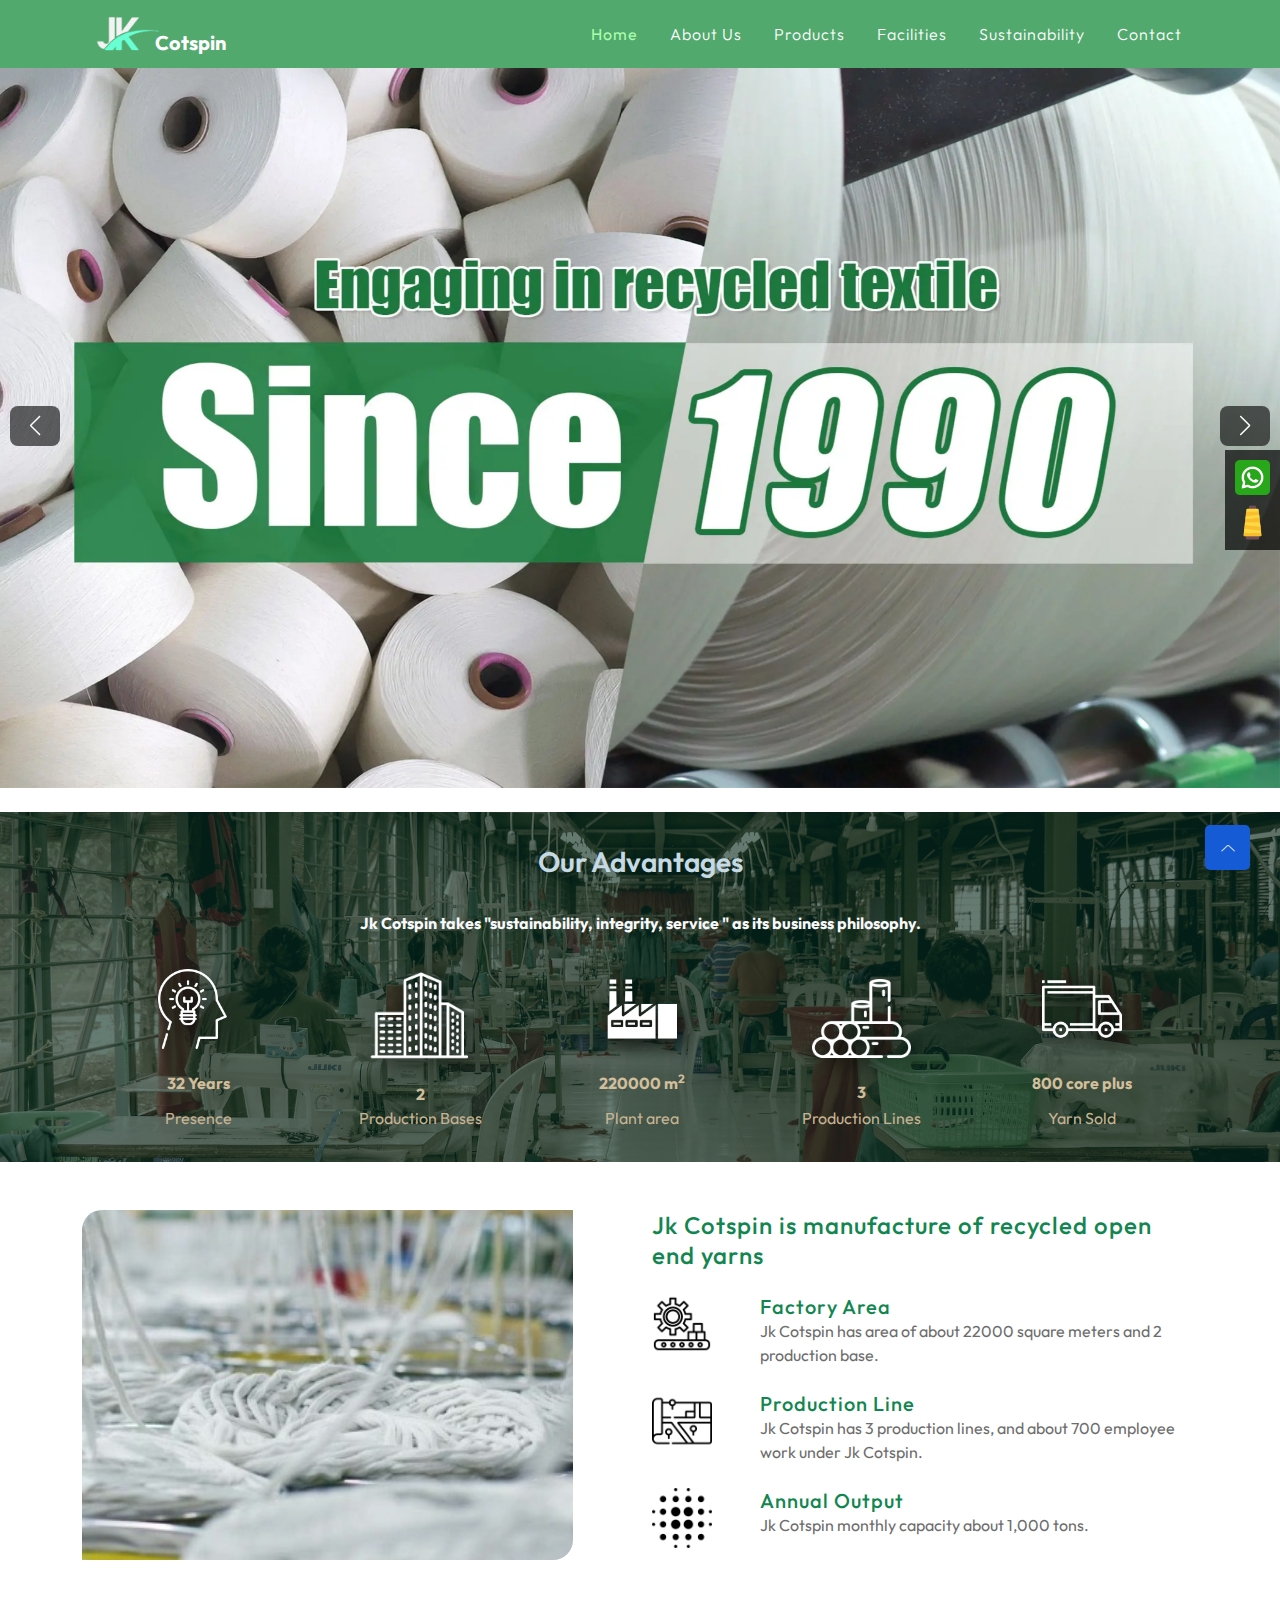
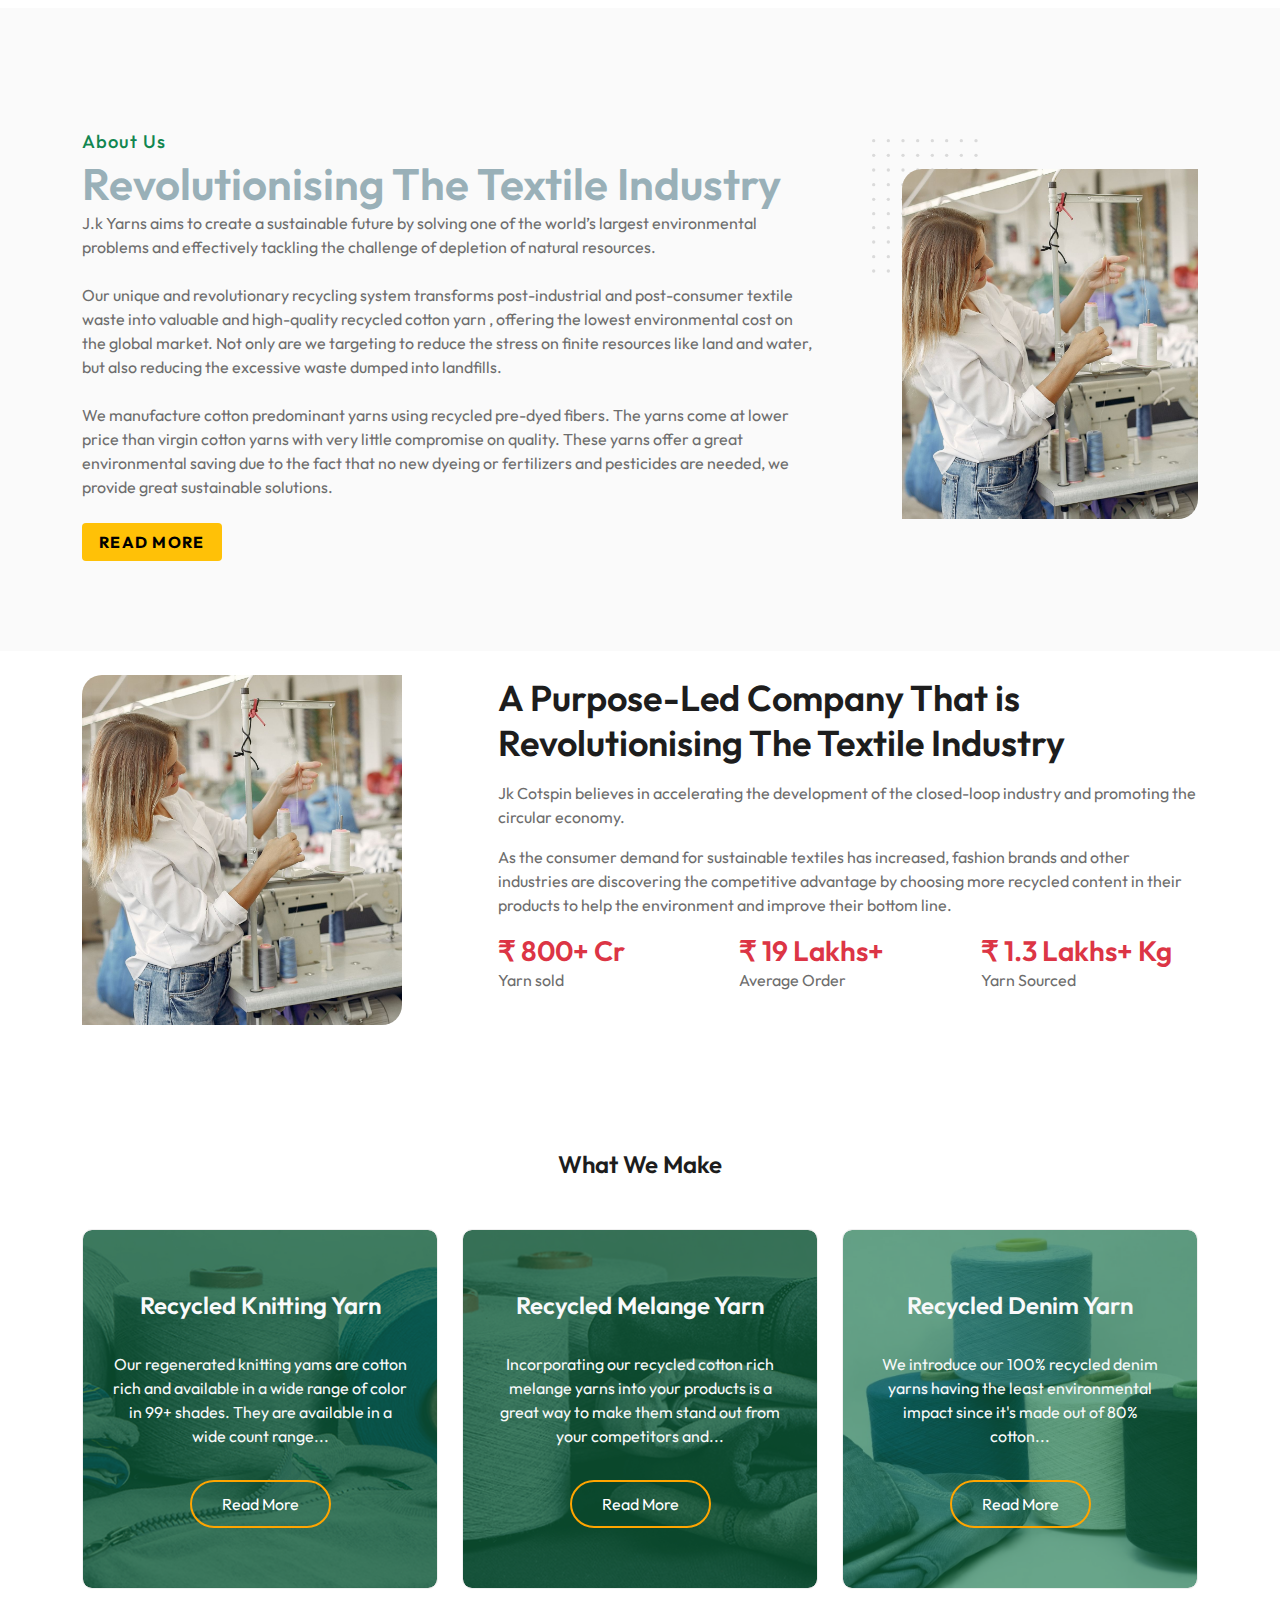
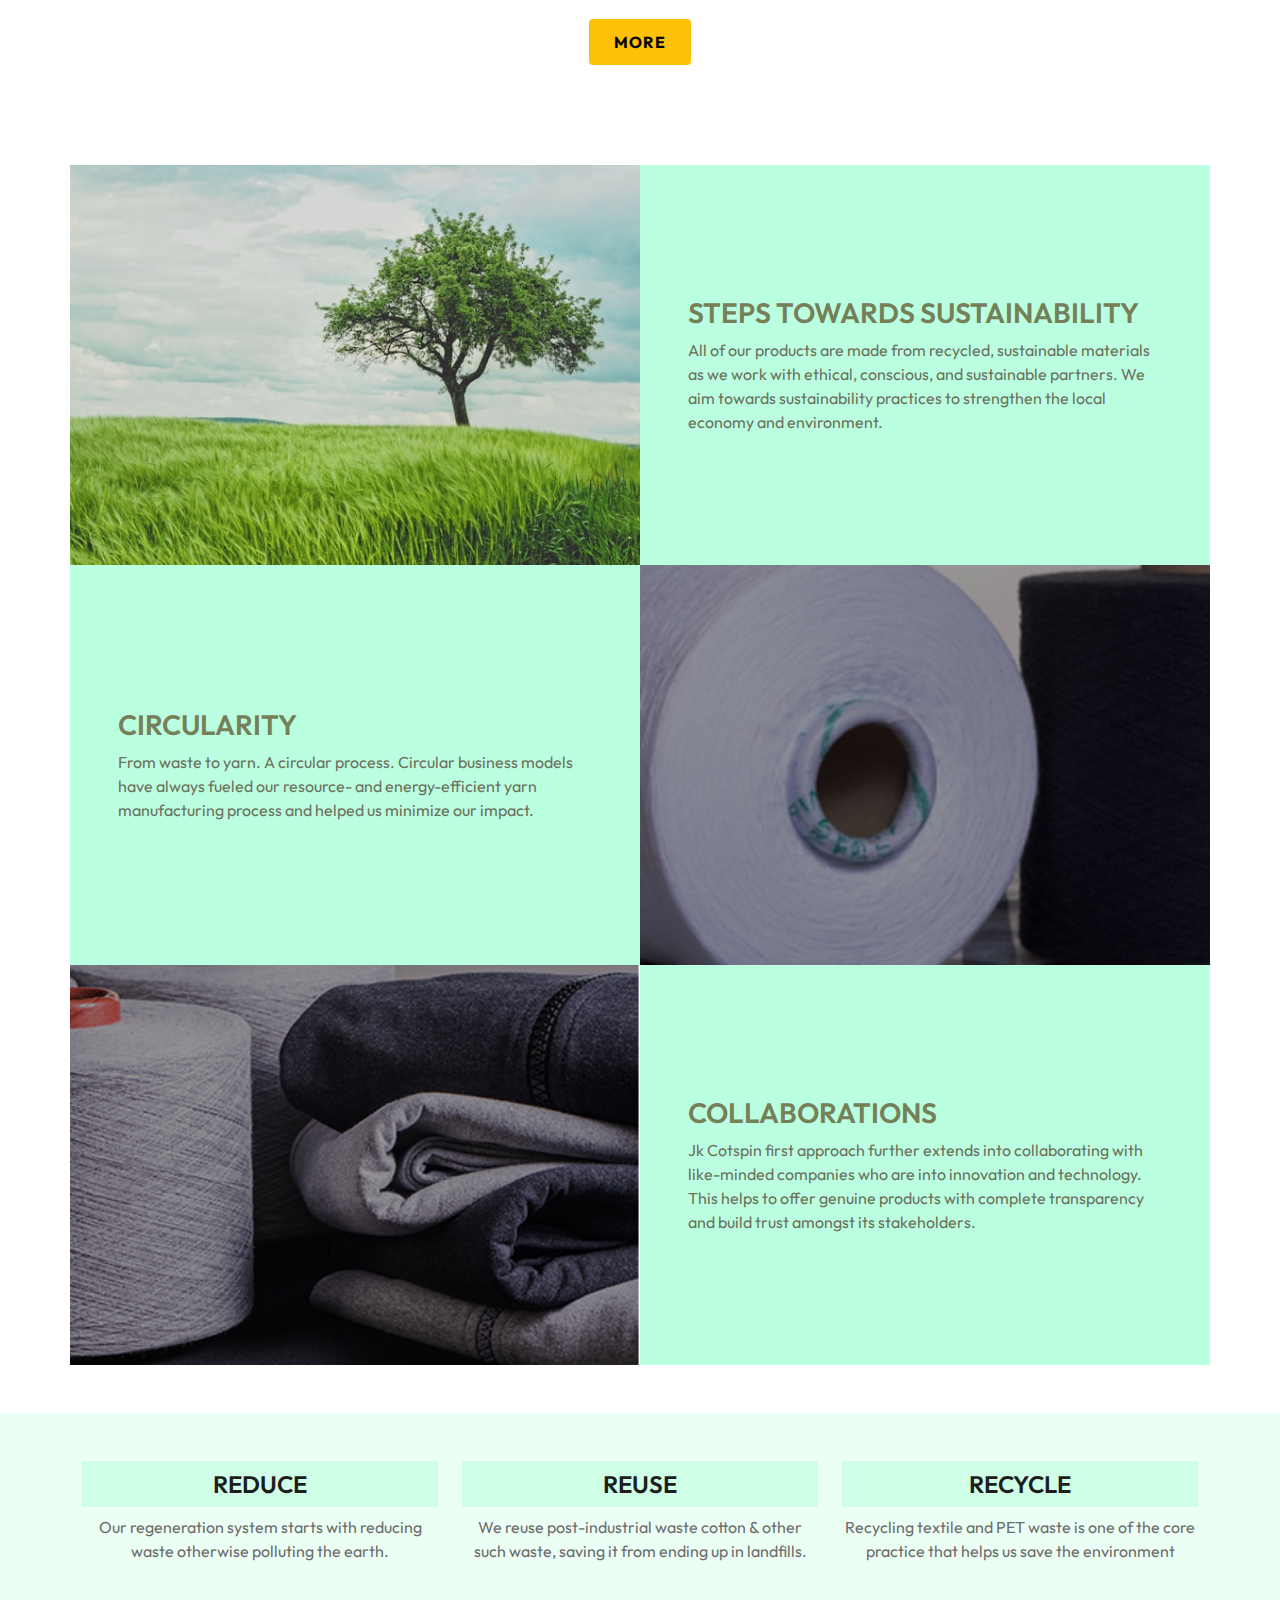
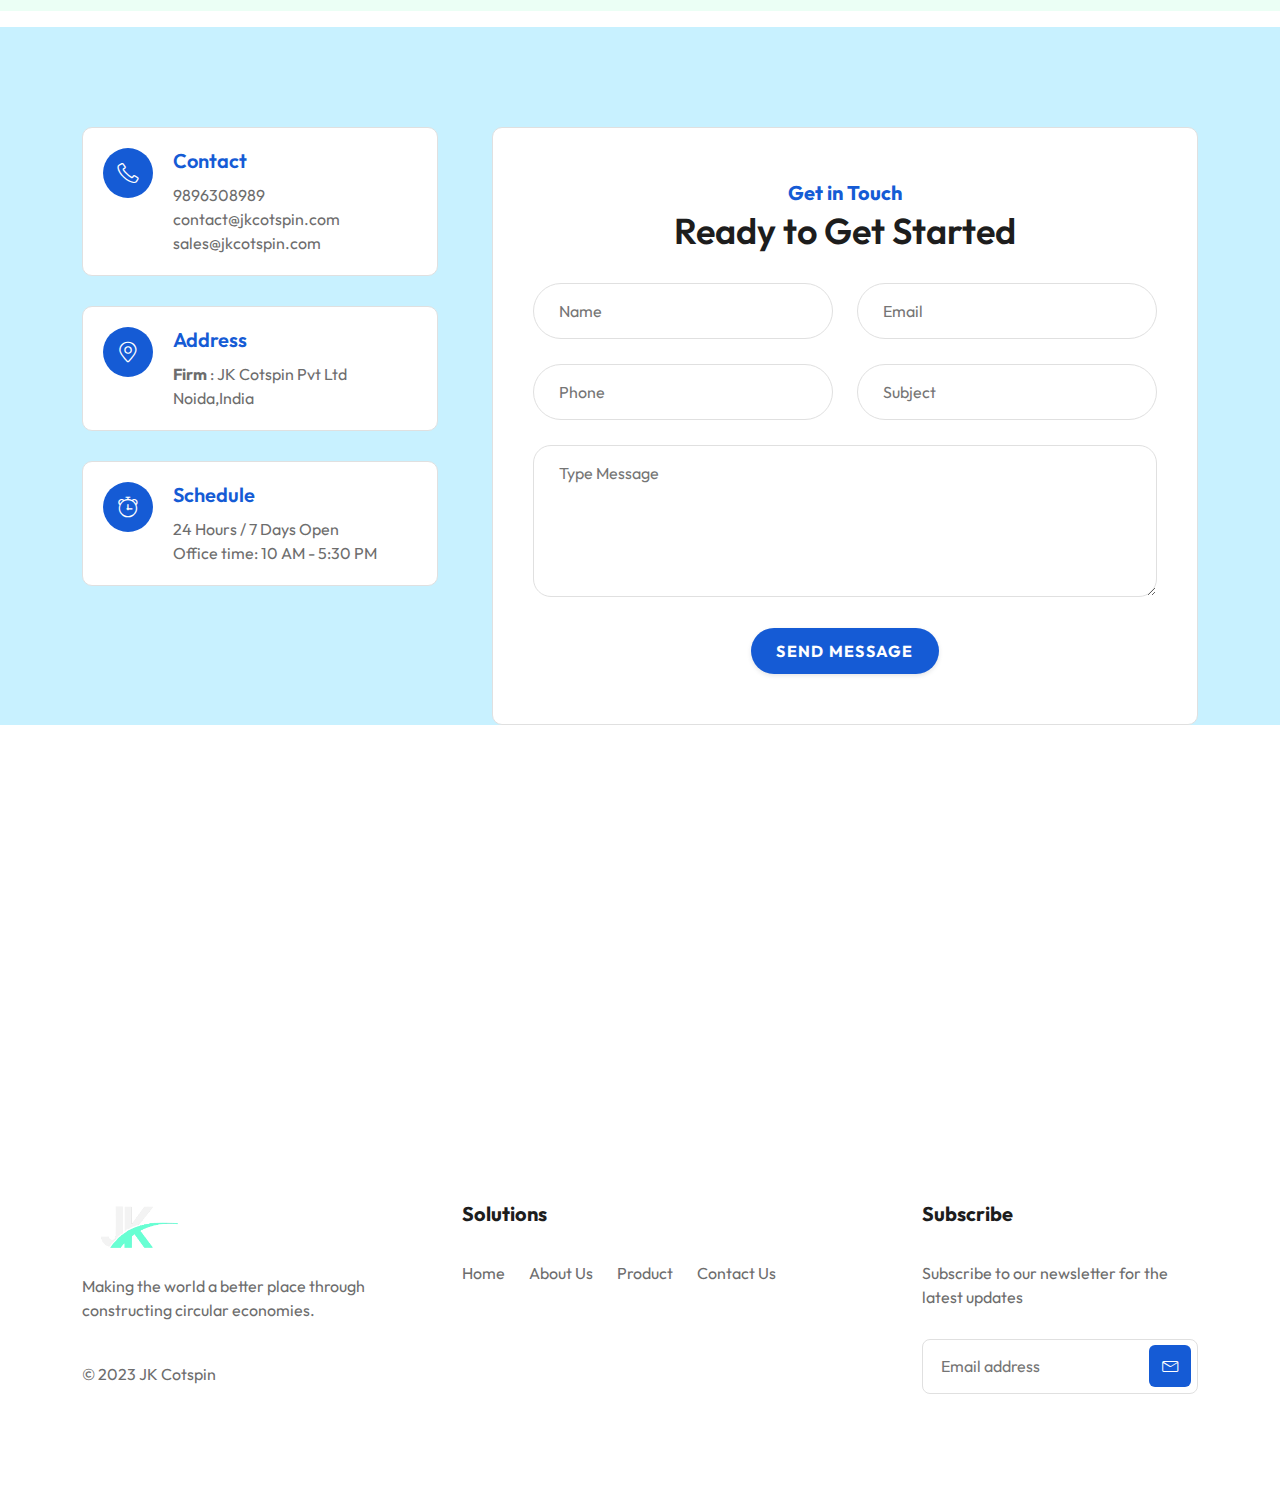
<file: index.html>
<!DOCTYPE html>
<html lang="en">

<head>
  <!--====== Required meta tags ======-->
  <meta charset="utf-8" />
  <meta http-equiv="x-ua-compatible" content="ie=edge" />
  <meta name="description" content="" />
  <meta name="viewport" content="width=device-width, initial-scale=1, shrink-to-fit=no" />

  <!--====== Title ======-->
  <title>Jk Cotspin</title>

  <!--====== Favicon Icon ======-->
  <link rel="shortcut icon" href="./assets/images/logo.png" type="image/svg" />

  <!--====== Bootstrap css ======-->
  <link rel="stylesheet" href="assets/css/bootstrap.min.css" />

  <!--====== Line Icons css ======-->
  <link rel="stylesheet" href="assets/css/lineicons.css" />

  <!--====== Tiny Slider css ======-->
  <link rel="stylesheet" href="assets/css/tiny-slider.css" />

  <!--====== gLightBox css ======-->
  <link rel="stylesheet" href="assets/css/glightbox.min.css" />

  <link rel="stylesheet" href="./assets/css/style.css" />
  <link rel="stylesheet" href="https://cdn.jsdelivr.net/npm/swiper@9/swiper-bundle.min.css" />
  <link rel="stylesheet" href="https://cdnjs.cloudflare.com/ajax/libs/font-awesome/6.4.2/css/all.min.css" integrity="sha512-z3gLpd7yknf1YoNbCzqRKc4qyor8gaKU1qmn+CShxbuBusANI9QpRohGBreCFkKxLhei6S9CQXFEbbKuqLg0DA==" crossorigin="anonymous" referrerpolicy="no-referrer" />
</head>

<body>


  <div id="fixed_link">
    <div class="wp">
      <a href="https://wa.link/6rpphi" title="Connect with us">
        <img class="hover-1" src="./assets/images/whatsapp.png" width="35px" alt="">
      </a>
    </div>
    <div class="shade">
      <a href="#" id="shade_btn" title="Get Shade Sample">
        <img class="hover-1" src="./assets/images/thread.png" width="35px" alt="">
      </a>
    </div>
  </div>

  <!-- popup -->
  <div id="popup" class="">
    <div class="container">
      <div class="row my-3">
        <div class="col-md-3">
          <div class="d-flex flex-column align-items-center">
            <img src="./assets/images/shade.png" width="100%" alt="">
            <a class="sample-btn" href="./assets/shades/shade_card.pdf">Shade Sample</a>
          </div>
        </div>
        <div class="col-md-3 d-lg-block d-none">
          <div class="d-flex flex-column align-items-center">
            <img src="./assets/images/shade.png" width="100%" alt="">
            <a class="sample-btn" href="./assets/shades/shade_card.pdf">Shade Sample</a>
          </div>
        </div>
        <div class="col-md-3 d-lg-block d-none">
          <div class="d-flex flex-column align-items-center">
            <img src="./assets/images/shade.png" width="100%" alt="">
            <a class="sample-btn" href="./assets/shades/shade_card.pdf">Shade Sample</a>
          </div>
        </div>
        <div class="col-md-3 d-lg-block d-none">
          <div class="d-flex flex-column align-items-center">
            <img src="./assets/images/shade.png" width="100%" alt="">
            <a class="sample-btn" href="./assets/shades/shade_card.pdf">Shade Sample</a>
          </div>
        </div>
      </div>
    </div>
    <hr>
    <form action="" class="px-3 px-lg-5 row" style="height: 300px; overflow: scroll;">
      <div class="form-group mt-1 col-md-6">
        <label for="name">Your Name</label>
        <input type="text" id="name" class="form-control" placeholder="Full Name">
      </div>
      <div class="form-group mt-1 col-md-6">
        <label for="email">Email Address</label>
        <input type="email" class="form-control" id="email" placeholder="Email">
        
      </div>
      <div class="form-group mt-1 col-md-6">
        <label for="organization">Organization</label>
        <input type="text" id="organization" class="form-control" placeholder="Organization">
      </div>
      <div class="form-group mt-1 col-md-6">
        <label for="phone">Phone</label>
        <input type="text" id="phone" class="form-control" placeholder="Phone">
      </div>
      <div class="form-group mt-1 col-md-12">
        <label for="city">City</label>
        <input type="text" id="city" class="form-control" placeholder="City">
      </div>
      <div class="form-group mt-1 col-md-6">
        <label for="captcha">Captcha</label>
        <input type="text" id="captcha" class="form-control" placeholder="Captcha">
      </div>
      <div class="form-group mt-1 col-md-4">
        <label for=""></label>
        <h5 class="fw-bold text-primary">122212</h5>
        <a href="#">Refresh Captcha</a>
      </div>
      <input type="submit" value="Submit" class="btn btn-warning mt-3">
    </form>
  </div>
  <div id="overlay" class=""></div>
  <!-- popup -->
  <!--====== NAVBAR NINE PART START ======-->

  <section class="navbar-area navbar-nine">
    <div class="container">
      <div class="row">
        <div class="col-lg-12">
          <nav class="navbar navbar-expand-lg">
            <a class="navbar-brand" href="index.html">
              <img src="assets/images/logo.png" width="80px" alt="Logo" />
              <span class="highlight">Cotspin</span>
            </a>
            <button class="navbar-toggler" type="button" data-bs-toggle="collapse" data-bs-target="#navbarNine"
              aria-controls="navbarNine" aria-expanded="false" aria-label="Toggle navigation">
              <span class="toggler-icon"></span>
              <span class="toggler-icon"></span>
              <span class="toggler-icon"></span>
            </button>

            <div class="collapse navbar-collapse sub-menu-bar" id="navbarNine">
              <ul class="navbar-nav ms-auto">
                <li class="nav-item">
                  <a class="page-scroll active" href="#hero-area">Home</a>
                </li>
                <li class="nav-item">
                  <a class="page-scroll" href="#about">About Us</a>
                </li>
                <li class="nav-item nav-drop-down">
                  <a class="dropdown-btn" href="#">Products</a>
                  <ul class="drop-down-items">
                    <li class="drop-item">
                      <a href="./product_details.html">Recycled Knitting Yarn</a>
                      </li>
                      <li class="drop-item">
                      <a href="./product_details.html">Recycled Melange Yarn</a>
                      </li>
                      <li class="drop-item">
                      <a href="./product_details.html">Recycled Denim Yarn</a>
                      </li>
                      <li class="drop-item">
                      <a href="./product_details.html">Recycled Weaving Yarn</a>
                      </li>
                      <li class="drop-item">
                      <a href="./product_details.html">Recycled Speciality Yarn</a>
                      </li>
                      <li class="drop-item">
                      <a href="./product_details.html">Recycled Textile Yarn Color Range</a>
                      </li>
                    </li>
                  </ul>
                </li>
                <li class="nav-item">
                  <a class="" href="./facilities.html">Facilities</a>
                </li>
                
                <li class="nav-item">
                  <a class="" href="./sustainability.html">Sustainability</a>
                </li>


                <li class="nav-item">
                  <a class="page-scroll" href="#contact">Contact</a>
                </li>
              </ul>
            </div>

            <div class="navbar-btn d-none">
              <a class="menu-bar" href="#side-menu-left"><i class="lni lni-menu"></i></a>
            </div>
          </nav>
          <!-- navbar -->
        </div>
      </div>
      <!-- row -->
    </div>
    <!-- container -->
  </section>

  <!--====== NAVBAR NINE PART ENDS ======-->

  <!--====== SIDEBAR PART START ======-->



  <!--====== SIDEBAR PART ENDS ======-->

  <!-- Start header Area -->
  <section id="hero-area" class="header-area header-eight">
    <!-- <div class="container"> -->
    <div id="banner">
      <div class="swiper">
        <div class="swiper-wrapper">

          <div class="swiper-slide">
            <img src="./assets/images/banner1.webp" alt="">
          </div>
          <div class="swiper-slide">
            <img src="./assets/images/banner4.jpg" alt="">
          </div>
          <div class="swiper-slide">
            <img src="./assets/images/banner3.jpg" alt="">
          </div>
          <div class="swiper-slide">
            <img src="./assets/images/banner2.webp" alt="">
          </div>
        </div>


        <div class="swiper-button-prev"></div>
        <div class="swiper-button-next"></div>
      </div>
    </div>
    <!-- </div> -->
  </section>
  <!-- End header Area -->
  <div id="intro" class="my-4">
    <div class="container p-3">
      <h3 class="text-3 text-center mb-4">Our Advantages</h3>
      <p class="p-2 fw-bold text-center text-light">Jk Cotspin takes "sustainability, integrity, service " as its business philosophy.</p>
      <div class="icons mt-3">
        <div class="icon">
          <div class="img">
            <img src="./assets/images/brain.png" width="100%" alt="">
          </div>
          <div class="title fw-bold">32 Years</div>
          <p class="cap">Presence</p>
        </div>
        <div class="icon">
          <div class="img">
            <img src="./assets/images/building.png" width="100%" alt="">
          </div>
          <div class="title fw-bold">2</div>
          <p class="cap text-center">Production Bases </p>
        </div>
        <div class="icon">
          <div class="img">
            <img src="./assets/images/factory.png" width="100%" alt="">
          </div>
          <div class="title fw-bold">220000 m<sup>2</sup></div>
          <p class="cap text-center">Plant area </p>
        </div>
        <div class="icon">
          <div class="img">
            <img src="./assets/images/pipe.png" width="100%" alt="">
          </div>
          <div class="title fw-bold">3</div>
          <p class="cap text-center">Production Lines </p>
        </div>
        <div class="icon">
          <div class="img">
            <img src="./assets/images/truck.png" width="100%" alt="">
          </div>
          <div class="title fw-bold">800 core plus</div>
          <p class="cap text-center"> Yarn Sold</p>
        </div>
      </div>
    </div>
  </div>
  <div id="product_details " class="my-5">
    <div class="container">
      <div class="row">
        <div class="col-md-6">
          <img class="rounded intro-img" src="./assets/images/img1.jpg" width="100%" alt="">
        </div>
        <div class="col-md-6">
          <h4 class="text-1">Jk Cotspin is manufacture of recycled open end yarns</h4>
          <div class="topic mt-4">
            <!-- <div class="img"></div> -->
            <div class="details d-flex gap-5">
              <div class="img">
                <img src="./assets/images/manufacture.png" width="100px" height="auto" alt="">
              </div>
              <div class="text">
                <h5 class="text-1">Factory Area</h5>
                <p class="para">Jk Cotspin has area of about 22000 square meters and 2 production base.</p>
              </div>
            </div>
          </div>
          <div class="topic mt-4">
            <!-- <div class="img"></div> -->
            <div class="details d-flex gap-5">
              <div class="img">
                <img src="./assets/images/map.png" width="100px" height="auto" alt="">
              </div>
              <div class="text">
                <h5 class="text-1">Production Line</h5>
                <p class="para">Jk Cotspin has 3 production lines, and about 700 employee work under Jk Cotspin.</p>
              </div>
            </div>
          </div>
          <div class="topic mt-4">
            <!-- <div class="img"></div> -->
            <div class="details d-flex gap-5">
              <div class="img">
                <img src="./assets/images/blur.png" width="100px" height="auto" alt="">
              </div>
              <div class="text">
                <h5 class="text-1">Annual Output</h5>
                <p class="para">Jk Cotspin monthly capacity about 1,000 tons.
                </p>
              </div>
            </div>
          </div>
        </div>
      </div>
    </div>
  </div>
  <!--====== ABOUT FIVE PART START ======-->

  <section id="about" class="about-area about-five">
    <div class="container">
      <div class="row align-items-center">

        <div class="col-lg-8 col-12">
          <h6 class="small-title text-lg text-1">About Us</h6>
          <!-- <h2 class="main-title fw-bold">Unlocking Minds, Igniting Dreams: Your Path to Excellence!</h2> -->
          <div class="about-five-tab">
            <div class="tab-content">
              <h1 class="about-heading"> Revolutionising
                The Textile Industry</h1>
              <p>J.k Yarns aims to create a sustainable future by solving one
                of the world’s largest environmental problems and effectively tackling the challenge of depletion of
                natural resources.

                <br><br>
                Our unique and revolutionary recycling system transforms post-industrial and post-consumer textile waste
                into valuable and high-quality recycled cotton yarn , offering the lowest environmental cost on the
                global market. Not only are we targeting to reduce the stress on finite resources like land and water,
                but also reducing the excessive waste dumped into landfills.
                <br><br>
                We manufacture cotton predominant yarns using recycled pre-dyed fibers. The yarns come at lower price
                than virgin cotton yarns with very little compromise on quality. These yarns offer a great environmental
                saving due to the fact that no new dyeing or fertilizers and pesticides are needed, we provide great
                sustainable solutions.
                <br><br>
              </p>
              <a href="./about.html" class="btn btn-warning btn-sm">Read More</a>
            </div>
          </div>
        </div>
        <div class="col-lg-4 col-12">
          <div class="about-image-five">
            <svg class="shape" width="106" height="134" viewBox="0 0 106 134" fill="none"
              xmlns="http://www.w3.org/2000/svg">
              <circle cx="1.66654" cy="1.66679" r="1.66667" fill="#DADADA" />
              <circle cx="1.66654" cy="16.3335" r="1.66667" fill="#DADADA" />
              <circle cx="1.66654" cy="31.0001" r="1.66667" fill="#DADADA" />
              <circle cx="1.66654" cy="45.6668" r="1.66667" fill="#DADADA" />
              <circle cx="1.66654" cy="60.3335" r="1.66667" fill="#DADADA" />
              <circle cx="1.66654" cy="88.6668" r="1.66667" fill="#DADADA" />
              <circle cx="1.66654" cy="117.667" r="1.66667" fill="#DADADA" />
              <circle cx="1.66654" cy="74.6668" r="1.66667" fill="#DADADA" />
              <circle cx="1.66654" cy="103" r="1.66667" fill="#DADADA" />
              <circle cx="1.66654" cy="132" r="1.66667" fill="#DADADA" />
              <circle cx="16.3333" cy="1.66679" r="1.66667" fill="#DADADA" />
              <circle cx="16.3333" cy="16.3335" r="1.66667" fill="#DADADA" />
              <circle cx="16.3333" cy="31.0001" r="1.66667" fill="#DADADA" />
              <circle cx="16.3333" cy="45.6668" r="1.66667" fill="#DADADA" />
              <circle cx="16.333" cy="60.3335" r="1.66667" fill="#DADADA" />
              <circle cx="16.333" cy="88.6668" r="1.66667" fill="#DADADA" />
              <circle cx="16.333" cy="117.667" r="1.66667" fill="#DADADA" />
              <circle cx="16.333" cy="74.6668" r="1.66667" fill="#DADADA" />
              <circle cx="16.333" cy="103" r="1.66667" fill="#DADADA" />
              <circle cx="16.333" cy="132" r="1.66667" fill="#DADADA" />
              <circle cx="30.9998" cy="1.66679" r="1.66667" fill="#DADADA" />
              <circle cx="74.6665" cy="1.66679" r="1.66667" fill="#DADADA" />
              <circle cx="30.9998" cy="16.3335" r="1.66667" fill="#DADADA" />
              <circle cx="74.6665" cy="16.3335" r="1.66667" fill="#DADADA" />
              <circle cx="30.9998" cy="31.0001" r="1.66667" fill="#DADADA" />
              <circle cx="74.6665" cy="31.0001" r="1.66667" fill="#DADADA" />
              <circle cx="30.9998" cy="45.6668" r="1.66667" fill="#DADADA" />
              <circle cx="74.6665" cy="45.6668" r="1.66667" fill="#DADADA" />
              <circle cx="31" cy="60.3335" r="1.66667" fill="#DADADA" />
              <circle cx="74.6668" cy="60.3335" r="1.66667" fill="#DADADA" />
              <circle cx="31" cy="88.6668" r="1.66667" fill="#DADADA" />
              <circle cx="74.6668" cy="88.6668" r="1.66667" fill="#DADADA" />
              <circle cx="31" cy="117.667" r="1.66667" fill="#DADADA" />
              <circle cx="74.6668" cy="117.667" r="1.66667" fill="#DADADA" />
              <circle cx="31" cy="74.6668" r="1.66667" fill="#DADADA" />
              <circle cx="74.6668" cy="74.6668" r="1.66667" fill="#DADADA" />
              <circle cx="31" cy="103" r="1.66667" fill="#DADADA" />
              <circle cx="74.6668" cy="103" r="1.66667" fill="#DADADA" />
              <circle cx="31" cy="132" r="1.66667" fill="#DADADA" />
              <circle cx="74.6668" cy="132" r="1.66667" fill="#DADADA" />
              <circle cx="45.6665" cy="1.66679" r="1.66667" fill="#DADADA" />
              <circle cx="89.3333" cy="1.66679" r="1.66667" fill="#DADADA" />
              <circle cx="45.6665" cy="16.3335" r="1.66667" fill="#DADADA" />
              <circle cx="89.3333" cy="16.3335" r="1.66667" fill="#DADADA" />
              <circle cx="45.6665" cy="31.0001" r="1.66667" fill="#DADADA" />
              <circle cx="89.3333" cy="31.0001" r="1.66667" fill="#DADADA" />
              <circle cx="45.6665" cy="45.6668" r="1.66667" fill="#DADADA" />
              <circle cx="89.3333" cy="45.6668" r="1.66667" fill="#DADADA" />
              <circle cx="45.6665" cy="60.3335" r="1.66667" fill="#DADADA" />
              <circle cx="89.3333" cy="60.3335" r="1.66667" fill="#DADADA" />
              <circle cx="45.6665" cy="88.6668" r="1.66667" fill="#DADADA" />
              <circle cx="89.3333" cy="88.6668" r="1.66667" fill="#DADADA" />
              <circle cx="45.6665" cy="117.667" r="1.66667" fill="#DADADA" />
              <circle cx="89.3333" cy="117.667" r="1.66667" fill="#DADADA" />
              <circle cx="45.6665" cy="74.6668" r="1.66667" fill="#DADADA" />
              <circle cx="89.3333" cy="74.6668" r="1.66667" fill="#DADADA" />
              <circle cx="45.6665" cy="103" r="1.66667" fill="#DADADA" />
              <circle cx="89.3333" cy="103" r="1.66667" fill="#DADADA" />
              <circle cx="45.6665" cy="132" r="1.66667" fill="#DADADA" />
              <circle cx="89.3333" cy="132" r="1.66667" fill="#DADADA" />
              <circle cx="60.3333" cy="1.66679" r="1.66667" fill="#DADADA" />
              <circle cx="104" cy="1.66679" r="1.66667" fill="#DADADA" />
              <circle cx="60.3333" cy="16.3335" r="1.66667" fill="#DADADA" />
              <circle cx="104" cy="16.3335" r="1.66667" fill="#DADADA" />
              <circle cx="60.3333" cy="31.0001" r="1.66667" fill="#DADADA" />
              <circle cx="104" cy="31.0001" r="1.66667" fill="#DADADA" />
              <circle cx="60.3333" cy="45.6668" r="1.66667" fill="#DADADA" />
              <circle cx="104" cy="45.6668" r="1.66667" fill="#DADADA" />
              <circle cx="60.333" cy="60.3335" r="1.66667" fill="#DADADA" />
              <circle cx="104" cy="60.3335" r="1.66667" fill="#DADADA" />
              <circle cx="60.333" cy="88.6668" r="1.66667" fill="#DADADA" />
              <circle cx="104" cy="88.6668" r="1.66667" fill="#DADADA" />
              <circle cx="60.333" cy="117.667" r="1.66667" fill="#DADADA" />
              <circle cx="104" cy="117.667" r="1.66667" fill="#DADADA" />
              <circle cx="60.333" cy="74.6668" r="1.66667" fill="#DADADA" />
              <circle cx="104" cy="74.6668" r="1.66667" fill="#DADADA" />
              <circle cx="60.333" cy="103" r="1.66667" fill="#DADADA" />
              <circle cx="104" cy="103" r="1.66667" fill="#DADADA" />
              <circle cx="60.333" cy="132" r="1.66667" fill="#DADADA" />
              <circle cx="104" cy="132" r="1.66667" fill="#DADADA" />
            </svg>
            <img class="border-1" src="assets/images/thread_fact.jpg" alt="about" />
          </div>
        </div>
      </div>
    </div>
    </div>
    <!-- container -->
  </section>

  <section id="intro2 py-5">
    <div class="container py-4">
      <div class="row">
        <div class="col-md-4">
          <img class="border-1" src="./assets/images/thread_fact.jpg" width="100%" alt="">
        </div>
        <div class="col-md-8 ps-lg-5">
          <h2>A Purpose-Led Company That is Revolutionising The Textile Industry</h2>
          <p class="mt-3">Jk Cotspin believes in accelerating the development of the closed-loop industry and promoting the circular economy.</p>
          <p class="mt-3">As the consumer demand for sustainable textiles has increased, fashion brands and other industries are discovering the competitive advantage by choosing more recycled content in their products to help the environment and improve their bottom line.</p>
          <div class="row mt-3">
            <div class="col-md-4">
              <h3 class="text-danger">₹ 800+ Cr</h3>
              <p>Yarn sold</p>
            </div>
            <div class="col-md-4">
              <h3 class="text-danger">₹ 19 Lakhs+</h3>
              <p>Average Order</p>
            </div>
            <div class="col-md-4">
              <h3 class="text-danger">₹ 1.3 Lakhs+ Kg</h3>
              <p>Yarn Sourced</p>
            </div>
          </div>
        </div>
      </div>
    </div>
  </section>

  <!--====== ABOUT FIVE PART ENDS ======-->

  <!-- ===== service-area start ===== -->
  <section id="services" class="services-area services-eight">
    <!--======  Start Section Title Five ======-->
    <div class="section-title-five">
      <div class="container">
        <div class="row">
          <div class="col-12">
            <div class="content">
              <!-- <h6>Courses</h6>
              <h6><a href="./gallery.html">Gallery</a></h6>
              <h2 class="fw-bold">Our Best Courses</h2>
              <p>
                There are many variations of passages of Lorem Ipsum available,
                but the majority have suffered alteration in some form.
              </p> -->
              <h4>What We Make</h4>
            </div>
          </div>
        </div>
        <!-- row -->
      </div>
      <!-- container -->
    </div>
    <!--======  End Section Title Five ======-->
    <div class="container">
      <div class="row">
        <div class="col-lg-4 col-md-6">
          <div class="single-services position-relative">
            <div class="service-image">
              <img src="./assets/images/Recycled-Knitting-Yarn-Usha-Yarns.jpg" alt="">
            </div>
            <h4 class="text-light">Recycled Knitting Yarn</h4>
            <p class="text-light">
              Our regenerated knitting yams are
              cotton rich and available in a wide
              range of color in 99+ shades. They
              are available in a wide count range...
            </p>
            <a href="product_details.html" class="read-btn">Read More</a>
          </div>
        </div>
        <div class="col-lg-4 col-md-6">
          <div class="single-services position-relative">
            <div class="service-image">
              <img src="./assets/images/recycled-melange-yarn.jpg" alt="">
            </div>
            <h4 class="text-light">Recycled Melange Yarn</h4>
            <p class="text-light">
              Incorporating our recycled cotton
              rich melange yarns into your products
              is a great way to make them stand
              out from your competitors and...
            </p>
            <a href="product_details.html" class="read-btn">Read More</a>
          </div>
        </div>
        <div class="col-lg-4 col-md-6">
          <div class="single-services position-relative">
            <div class="service-image">
              <img src="./assets/images/recycled-denim-yarn.jpg" alt="">
            </div>
            <h4 class="text-light">Recycled Denim Yarn</h4>
            <p class="text-light">
              We introduce our 100% recycled
              denim yarns having the least
              environmental impact since it's made
              out of 80% cotton...
            </p>
            <a href="product_details.html" class="read-btn">Read More</a>
          </div>
        </div>
        <div class="d-flex justify-content-center">
          <a href="product.html" class="btn btn-warning">More</a>
        </div>

      </div>
    </div>
  </section>
  <!-- ===== service-area end ===== -->
  <section id="testimonial">
    <div class="container">
      <div class="row fixed-row p-0">
        <div class="col-md-6 p-0">
          <img class="img-fit" src="./assets/images/tree.jpg" alt="">
        </div>
        <div class="col-md-6 text-col p-0 d-flex justify-content-center align-items-center">
          <div class="content px-5">
            <h3 class="mb-2">STEPS TOWARDS SUSTAINABILITY</h3>
            <p>All of our products are made from recycled, sustainable
              materials as we work with ethical, conscious, and
              sustainable partners. We aim towards sustainability
              practices to strengthen the local economy and
              environment.</p>
          </div>
        </div>
      </div>
      <div class="row fixed-row p-0">
        <div class="col-md-6 text-col p-0 d-flex justify-content-center align-items-center">
          <div class="content px-5">
            <h3 class="mb-2">CIRCULARITY</h3>
            <p>From waste to yarn. A circular process. Circular business models have always fueled our resource- and energy-efficient yarn manufacturing process and helped us minimize our impact.</p>
          </div>
        </div>
        <div class="col-md-6 p-0">
          <img class="img-fit" src="./assets/images/recycled-weaving-yarn.jpg" alt="">
        </div>
      </div>

      <div class="row fixed-row p-0 mb-5">
        <div class="col-md-6 p-0">
          <img class="img-fit" src="./assets/images/recycled-melange-yarn.jpg" alt="">
        </div>
        <div class="col-md-6 text-col p-0 d-flex justify-content-center align-items-center">
          <div class="content px-5">
            <h3 class="mb-2">COLLABORATIONS</h3>
            <p>Jk Cotspin first approach further extends
              into collaborating with like-minded companies who are
              into innovation and technology. This helps to offer
              genuine products with complete transparency and build
              trust amongst its stakeholders.</p>
          </div>
        </div>
      </div>
    </div>
  </section>

  <section id="intro3 py-5">
    <div class="box-1 p-5 mb-3">
      <div class="container">
        <div class="row">
          <div class="col-md-4">
            <h4 class="heading p-2 text-center">REDUCE</h4>
            <p class="text-center mt-2">Our regeneration system
              starts with reducing waste otherwise
              polluting the earth.</p>
          </div>
          <div class="col-md-4">
            <h4 class="heading p-2 text-center">REUSE</h4>
            <p class="text-center mt-2">We reuse post-industrial waste cotton
              & other such waste, saving it from
              ending up in landfills.</p>
          </div>
          <div class="col-md-4">
            <h4 class="heading p-2 text-center">RECYCLE</h4>
            <p class="text-center mt-2">Recycling textile and PET waste is one of the core practice that helps us save the environment</p>
          </div>
        </div>
      </div>
    </div>
  </section>
  <!-- ========================= contact-section start ========================= -->
  <section id="contact" class="contact-section">
    <div class="container">
      <div class="row">
        <div class="col-xl-4">
          <div class="contact-item-wrapper">
            <div class="row">
              <div class="col-12 col-md-6 col-xl-12">
                <div class="contact-item">
                  <div class="contact-icon">
                    <i class="lni lni-phone"></i>
                  </div>
                  <div class="contact-content">
                    <h4>Contact</h4>
                    <p>9896308989</p>
                    <p>contact@jkcotspin.com</p>
                    <p>sales@jkcotspin.com</p>
                  </div>
                </div>
              </div>
              <div class="col-12 col-md-6 col-xl-12">
                <div class="contact-item">
                  <div class="contact-icon">
                    <i class="lni lni-map-marker"></i>
                  </div>
                  <div class="contact-content">
                    <h4>Address</h4>
                    <p><b>Firm</b> : JK Cotspin Pvt Ltd</p>
                    <p>Noida,India</p>
                  </div>
                </div>
              </div>
              <div class="col-12 col-md-6 col-xl-12">
                <div class="contact-item">
                  <div class="contact-icon">
                    <i class="lni lni-alarm-clock"></i>
                  </div>
                  <div class="contact-content">
                    <h4>Schedule</h4>
                    <p>24 Hours / 7 Days Open</p>
                    <p>Office time: 10 AM - 5:30 PM</p>
                  </div>
                </div>
              </div>
            </div>
          </div>
        </div>
        <div class="col-xl-8">
          <div class="contact-form-wrapper">
            <div class="row">
              <div class="col-xl-10 col-lg-8 mx-auto">
                <div class="section-title text-center">
                  <span> Get in Touch </span>
                  <h2>
                    Ready to Get Started
                  </h2>

                </div>
              </div>
            </div>
            <form action="#" class="contact-form">
              <div class="row">
                <div class="col-md-6">
                  <input type="text" name="name" id="name" placeholder="Name" required />
                </div>
                <div class="col-md-6">
                  <input type="email" name="email" id="email" placeholder="Email" required />
                </div>
              </div>
              <div class="row">
                <div class="col-md-6">
                  <input type="text" name="phone" id="phone" placeholder="Phone" required />
                </div>
                <div class="col-md-6">
                  <input type="text" name="subject" id="email" placeholder="Subject" required />
                </div>
              </div>
              <div class="row">
                <div class="col-12">
                  <textarea name="message" id="message" placeholder="Type Message" rows="5"></textarea>
                </div>
              </div>
              <div class="row">
                <div class="col-12">
                  <div class="button text-center rounded-buttons">
                    <button type="submit" class="btn primary-btn rounded-full">
                      Send Message
                    </button>
                  </div>
                </div>
              </div>
            </form>
          </div>
        </div>
      </div>
    </div>
  </section>
  <!-- ========================= contact-section end ========================= -->

  <!-- ========================= map-section end ========================= -->
  <section class="map-section map-style-9">
    <div class="map-container">
      <iframe src="https://www.google.com/maps/embed?pb=!1m17!1m12!1m3!1d3477.0896215109065!2d76.99307707552806!3d29.3676649752714!2m3!1f0!2f0!3f0!3m2!1i1024!2i768!4f13.1!3m2!1m1!2zMjnCsDIyJzAzLjYiTiA3NsKwNTknNDQuNCJF!5e0!3m2!1sen!2sin!4v1691037060981!5m2!1sen!2sin" width="100%" height="500px" style="border:0;" allowfullscreen="" loading="lazy" referrerpolicy="no-referrer-when-downgrade"></iframe>
    </div>
    </div>
  </section>
  <!-- ========================= map-section end ========================= -->

  <!-- Start Footer Area -->
  <footer class="footer-area footer-eleven">
    <!-- Start Footer Top -->
    <div class="footer-top">
      <div class="container">
        <div class="inner-content">
          <div class="row">
            <div class="col-lg-4 col-md-6 col-12">
              <!-- Single Widget -->
              <div class="footer-widget f-about">
                <div class="logo">
                  <a href="index.html">
                    <img src="assets/images/logo.png" width="100px" alt="#" class="img-fluid" />
                  </a>
                </div>
                <p>
                  Making the world a better place through constructing circular economies.
                </p>
                <p class="copyright-text">
                  <span>© 2023 JK Cotspin</span>
                </p>
              </div>
              <!-- End Single Widget -->
            </div>
            <div class="col-lg-4 col-md-6 col-12">
              <!-- Single Widget -->
              <div class="footer-widget f-link">
                <h5>Solutions</h5>
                <ul class="d-flex flex-wrap gap-4">
                  <li><a href="#hero-area">Home</a></li>
                  <li><a href="#about">About Us</a></li>
                  <li><a href="#services">Product</a></li>
                  <li><a href="#contact">Contact Us</a></li>
                </ul>
                <ul class="d-flex social_link flex-wrap gap-4">
                  <li><a href="https://www.instagram.com/jkcotspin/" target="_blank"><i class="fa-brands fa-instagram"></i></a></li>
                  <li><a href="https://www.facebook.com/jkcotspin/" target="_blank"><i class="fa-brands fa-facebook"></i></a></li>
                  <li><a href="https://www.youtube.com/@jkcotspin" target="_blank"><i class="fa-brands fa-youtube"></i></a></li>
                </ul>
              </div>
              <!-- End Single Widget -->
            </div>
            <!-- <div class="col-lg-2 col-md-6 col-12"> -->
            <!-- Single Widget -->
            <!-- <div class="footer-widget f-link">
                <h5>Support</h5>
                <ul>
                  <li><a href="javascript:void(0)">other link</a></li>
                  <li><a href="javascript:void(0)">other link</a></li>
                  <li><a href="javascript:void(0)">other link</a></li>
                  <li><a href="javascript:void(0)">other link</a></li>
                </ul>
              </div> -->
            <!-- End Single Widget -->
            <!-- </div> -->
            <div class="col-lg-4 col-md-6 col-12">
              <!-- Single Widget -->
              <div class="footer-widget newsletter">
                <h5>Subscribe</h5>
                <p>Subscribe to our newsletter for the latest updates</p>
                <form action="#" method="get" target="_blank" class="newsletter-form">
                  <input name="EMAIL" placeholder="Email address" required="required" type="email" />
                  <div class="button">
                    <button class="sub-btn">
                      <i class="lni lni-envelope"></i>
                    </button>
                  </div>
                </form>
              </div>
              <!-- End Single Widget -->
            </div>
          </div>
        </div>
      </div>
    </div>
    <!--/ End Footer Top -->
  </footer>
  <!--/ End Footer Area -->


  <a href="#" class="scroll-top btn-hover">
    <i class="lni lni-chevron-up"></i>
  </a>

  <!--====== js ======-->
  <script src="https://cdn.jsdelivr.net/npm/swiper@9/swiper-bundle.min.js"></script>
  <script src="assets/js/bootstrap.bundle.min.js"></script>
  <script src="assets/js/glightbox.min.js"></script>
  <script src="assets/js/main.js"></script>
  <script src="assets/js/tiny-slider.js"></script>

  <script>

    //===== close navbar-collapse when a  clicked
    let navbarTogglerNine = document.querySelector(
      ".navbar-nine .navbar-toggler"
    );
    navbarTogglerNine.addEventListener("click", function () {
      navbarTogglerNine.classList.toggle("active");
    });

    // ==== left sidebar toggle
    // let sidebarLeft = document.querySelector(".sidebar-left");
    // let overlayLeft = document.querySelector(".overlay-left");
    // let sidebarClose = document.querySelector(".sidebar-close .close");

    // overlayLeft.addEventListener("click", function () {
    //   sidebarLeft.classList.toggle("open");
    //   overlayLeft.classList.toggle("open");
    // });
    // sidebarClose.addEventListener("click", function () {
    //   sidebarLeft.classList.remove("open");
    //   overlayLeft.classList.remove("open");
    // });

    // // ===== navbar nine sideMenu
    // let sideMenuLeftNine = document.querySelector(".navbar-nine .menu-bar");

    // sideMenuLeftNine.addEventListener("click", function () {
    //   sidebarLeft.classList.add("open");
    //   overlayLeft.classList.add("open");
    // });

    //========= glightbox
    var s = new Swiper(".mySwiper", {
      slidesPerView: 3,
      spaceBetween: 20,
      pagination: {
        el: ".swiper-pagination",
        clickable: true,
      },

    });


  const overlay = document.querySelector("#overlay");
    const popup = document.querySelector("#popup");
    const shadeBtn =document.querySelector('#shade_btn');
    overlay.addEventListener("click", () => {
      overlay.classList.remove("active");
      popup.classList.remove("active");
    })
    setTimeout(() => {
      popup.classList.add("active");
      overlay.classList.add("active");
  }, 10000);

  shadeBtn.addEventListener('click',(e)=>{
      e.preventDefault();
      popup.classList.add("active");
      overlay.classList.add("active");
      })
    

      const dropdown = document.querySelector('.dropdown-btn');
const dropdownItem = document.querySelector('.drop-down-items');
 
dropdown.addEventListener('click',()=>{
    dropdownItem.classList.toggle('active');
})

  </script>
</body>

</html>
</file>
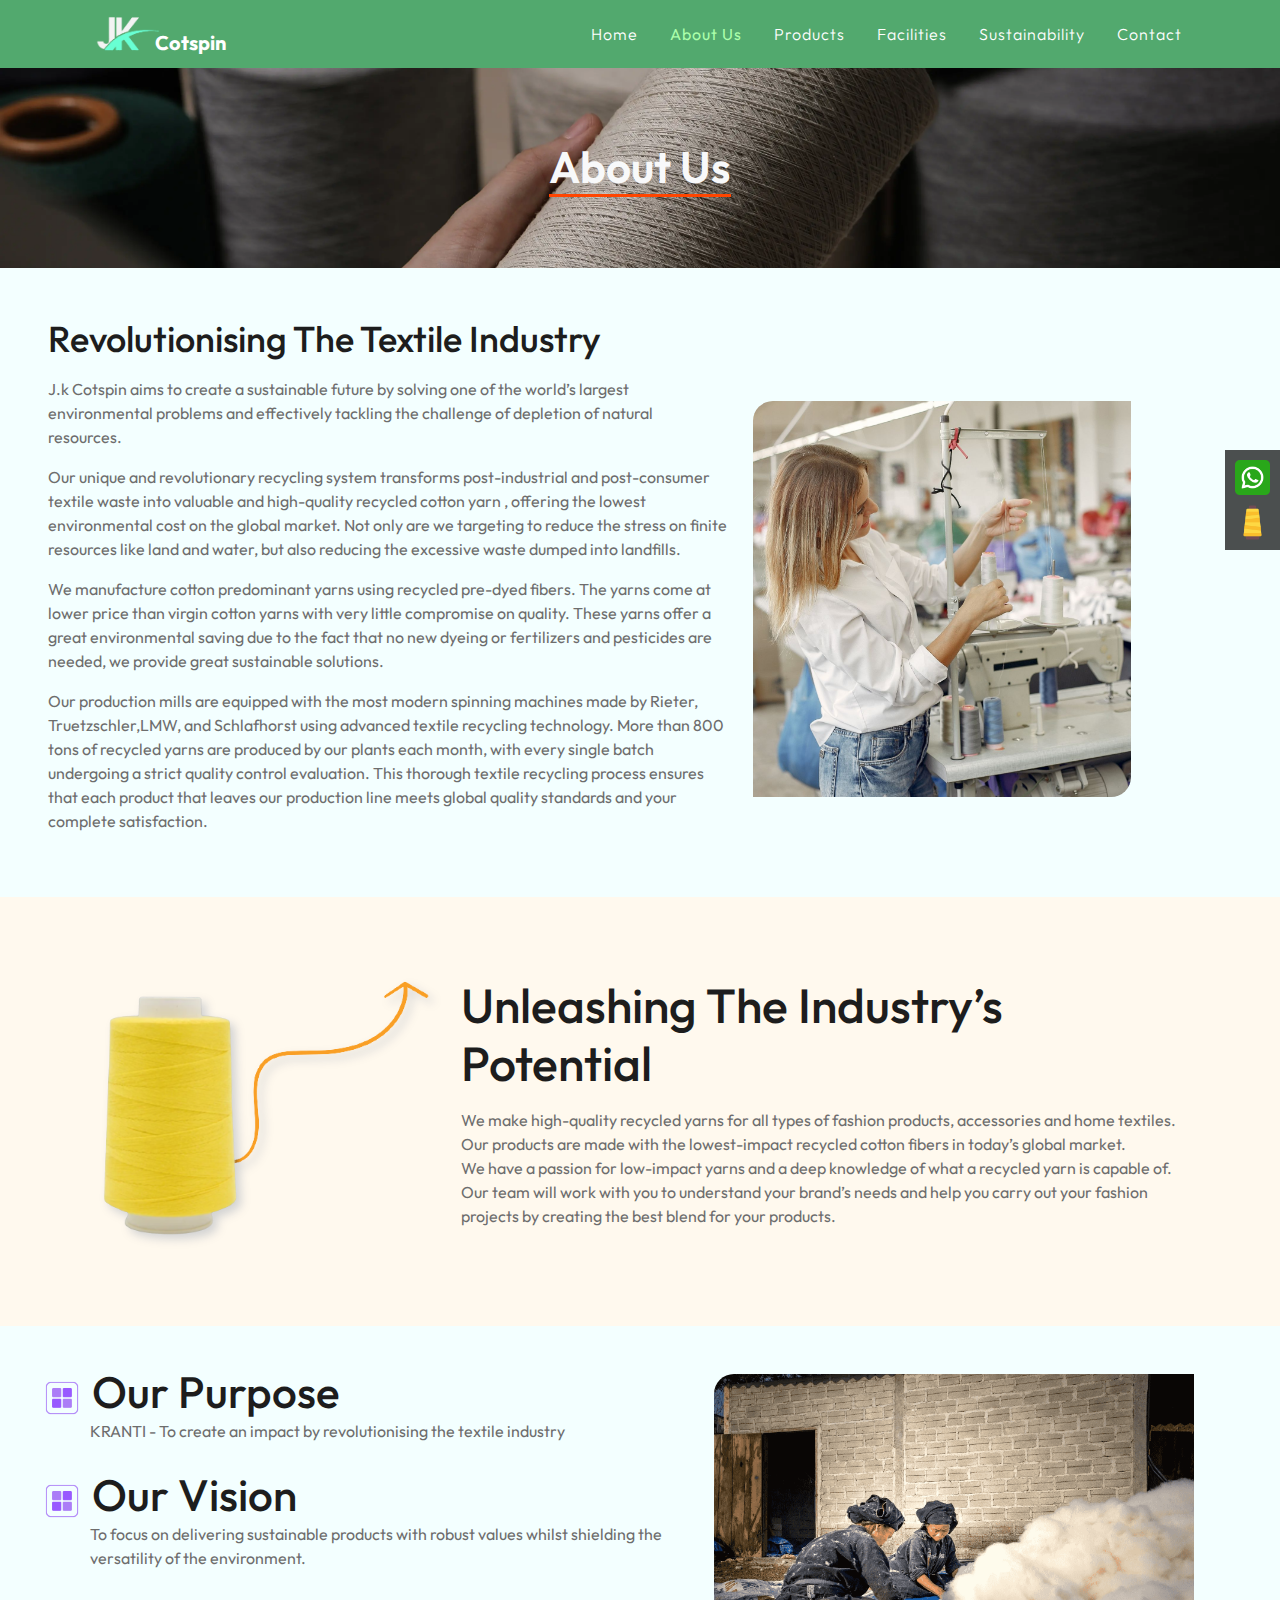
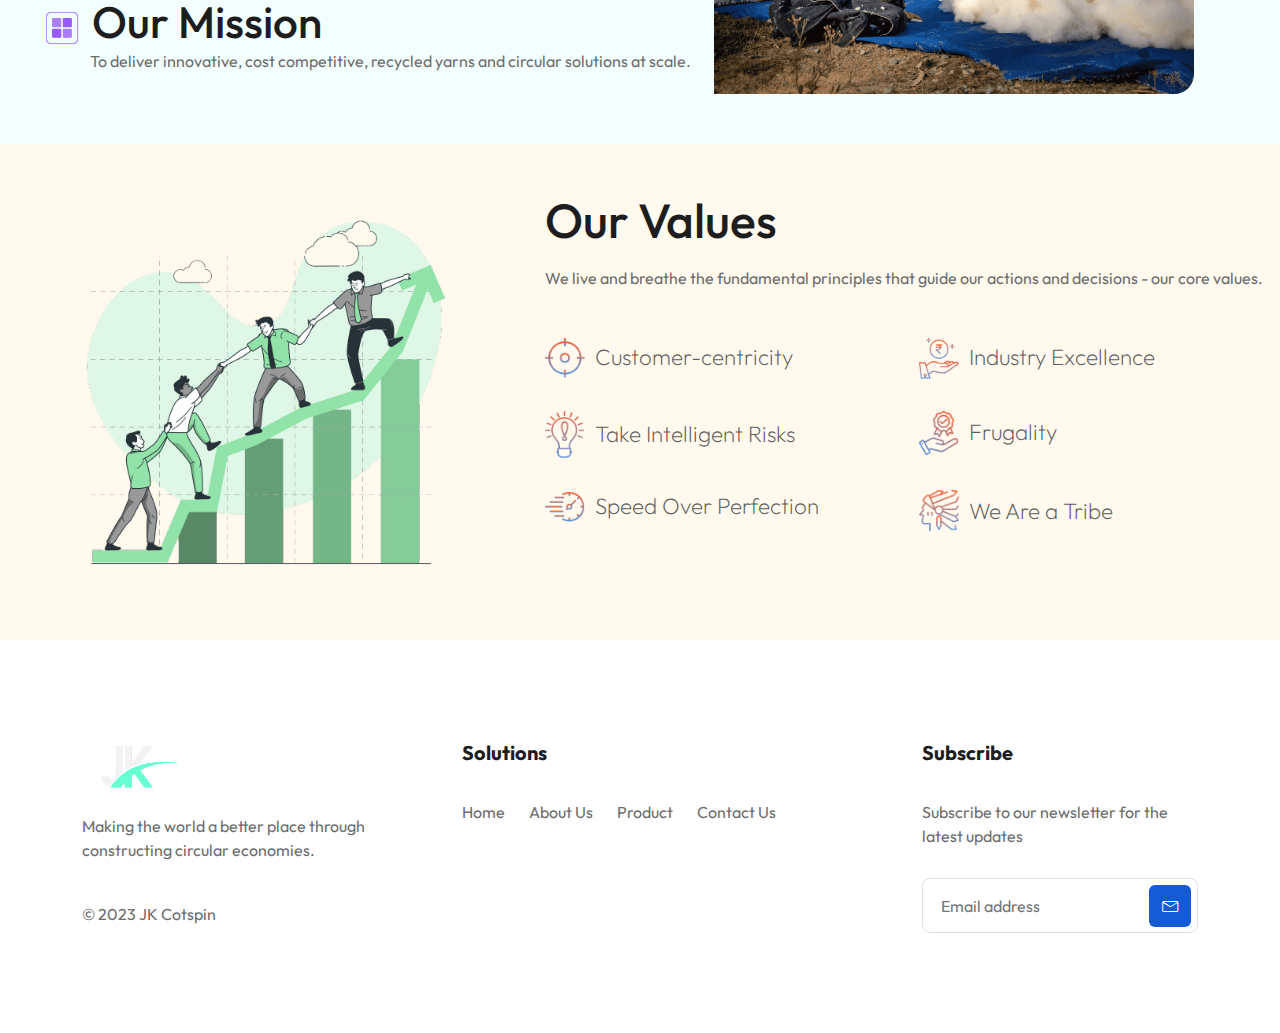
<file: about.html>
<!DOCTYPE html>
<html lang="en">

<head>
  <!--====== Required meta tags ======-->
  <meta charset="utf-8" />
  <meta http-equiv="x-ua-compatible" content="ie=edge" />
  <meta name="description" content="" />
  <meta name="viewport" content="width=device-width, initial-scale=1, shrink-to-fit=no" />

  <!--====== Title ======-->
  <title>Jk Cotspin</title>

  <!--====== Favicon Icon ======-->
  <link rel="shortcut icon" href="./assets/images/logo.png" type="image/svg" />

  <!--====== Bootstrap css ======-->
  <link rel="stylesheet" href="assets/css/bootstrap.min.css" />

  <!--====== Line Icons css ======-->
  <link rel="stylesheet" href="assets/css/lineicons.css" />

  <!--====== Tiny Slider css ======-->
  <link rel="stylesheet" href="assets/css/tiny-slider.css" />

  <!--====== gLightBox css ======-->
  <link rel="stylesheet" href="assets/css/glightbox.min.css" />

  <link rel="stylesheet" href="./assets/css/style.css" />
  <link rel="stylesheet" href="https://cdn.jsdelivr.net/npm/swiper@9/swiper-bundle.min.css" />
</head>

<body class="bg-product">
  <div id="fixed_link">
    <div class="wp">
      <a href="https://wa.link/6rpphi" title="Connect with us">
        <img class="hover-1" src="./assets/images/whatsapp.png" width="35px" alt="">
      </a>
    </div>
    <div class="shade">
      <a href="#" id="shade_btn" title="Get Shade Sample">
        <img class="hover-1" src="./assets/images/thread.png" width="35px" alt="">
      </a>
    </div>
  </div>

  <!-- popup -->
  <div id="popup" class="">
    <div class="container">
      <div class="row my-3">
        <div class="col-md-3">
          <div class="d-flex flex-column align-items-center">
            <img src="./assets/images/shade.png" width="100%" alt="">
            <a class="sample-btn" href="./assets/shades/shade_card.pdf">Shade Sample</a>
          </div>
        </div>
        <div class="col-md-3 d-lg-block d-none">
          <div class="d-flex flex-column align-items-center">
            <img src="./assets/images/shade.png" width="100%" alt="">
            <a class="sample-btn" href="./assets/shades/shade_card.pdf">Shade Sample</a>
          </div>
        </div>
        <div class="col-md-3 d-lg-block d-none">
          <div class="d-flex flex-column align-items-center">
            <img src="./assets/images/shade.png" width="100%" alt="">
            <a class="sample-btn" href="./assets/shades/shade_card.pdf">Shade Sample</a>
          </div>
        </div>
        <div class="col-md-3 d-lg-block d-none">
          <div class="d-flex flex-column align-items-center">
            <img src="./assets/images/shade.png" width="100%" alt="">
            <a class="sample-btn" href="./assets/shades/shade_card.pdf">Shade Sample</a>
          </div>
        </div>
      </div>
    </div>
    <hr>
    <form action="" class="px-3 px-lg-5 row">
      <div class="form-group mt-1 col-md-6">
        <label for="name">Your Name</label>
        <input type="text" id="name" class="form-control" placeholder="Full Name">
      </div>
      <div class="form-group mt-1 col-md-6">
        <label for="email">Email Address</label>
        <input type="email" class="form-control" id="email" placeholder="Email">
        
      </div>
      <div class="form-group mt-1 col-md-6">
        <label for="organization">Organization</label>
        <input type="text" id="organization" class="form-control" placeholder="Organization">
      </div>
      <div class="form-group mt-1 col-md-6">
        <label for="phone">Phone</label>
        <input type="text" id="phone" class="form-control" placeholder="Phone">
      </div>
      <div class="form-group mt-1 col-md-12">
        <label for="city">City</label>
        <input type="text" id="city" class="form-control" placeholder="City">
      </div>
      <div class="form-group mt-1 col-md-6">
        <label for="captcha">Captcha</label>
        <input type="text" id="captcha" class="form-control" placeholder="Captcha">
      </div>
      <div class="form-group mt-1 col-md-4">
        <label for=""></label>
        <h5 class="fw-bold text-primary">122212</h5>
        <a href="#">Refresh Captcha</a>
      </div>
      <input type="submit" value="Submit" class="btn btn-warning mt-3">
    </form>
  </div>
  <div id="overlay" class=""></div>

  <!--====== NAVBAR NINE PART START ======-->

  <section class="navbar-area navbar-nine">
    <div class="container">
      <div class="row">
        <div class="col-lg-12">
          <nav class="navbar navbar-expand-lg">
            <a class="navbar-brand" href="index.html">
              <img src="assets/images/logo.png" width="80px" alt="Logo" />
              <span class="highlight">Cotspin</span>
            </a>
            <button class="navbar-toggler" type="button" data-bs-toggle="collapse" data-bs-target="#navbarNine"
              aria-controls="navbarNine" aria-expanded="false" aria-label="Toggle navigation">
              <span class="toggler-icon"></span>
              <span class="toggler-icon"></span>
              <span class="toggler-icon"></span>
            </button>

            <div class="collapse navbar-collapse sub-menu-bar" id="navbarNine">
              <ul class="navbar-nav ms-auto">
                <li class="nav-item">
                  <a class="" href="./index.html">Home</a>
                </li>
                <li class="nav-item">
                  <a class="active" href="#hero-area">About Us</a>
                </li>

                <li class="nav-item nav-drop-down">
                  <a class="dropdown-btn" href="#">Products</a>
                  <ul class="drop-down-items">
                    <li class="drop-item">
                      <a href="./product_details.html">Recycled Knitting Yarn</a>
                      </li>
                      <li class="drop-item">
                      <a href="./product_details.html">Recycled Melange Yarn</a>
                      </li>
                      <li class="drop-item">
                      <a href="./product_details.html">Recycled Denim Yarn</a>
                      </li>
                      <li class="drop-item">
                      <a href="./product_details.html">Recycled Weaving Yarn</a>
                      </li>
                      <li class="drop-item">
                      <a href="./product_details.html">Recycled Speciality Yarn</a>
                      </li>
                      <li class="drop-item">
                      <a href="./product_details.html">Recycled Textile Yarn Color Range</a>
                      </li>
                    </li>
                  </ul>
                </li>
                <li class="nav-item">
                  <a class="" href="./facilities.html">Facilities</a>
                </li>
                <li class="nav-item">
                  <a class="" href="./sustainability.html">Sustainability</a>
                </li>
                <li class="nav-item">
                  <a class="" href="index.html#contact">Contact</a>
                </li>
              </ul>
            </div>

            <div class="navbar-btn d-none">
              <a class="menu-bar" href="#side-menu-left"><i class="lni lni-menu"></i></a>
            </div>
          </nav>
          <!-- navbar -->
        </div>
      </div>
      <!-- row -->
    </div>
    <!-- container -->
  </section>

  <!--====== NAVBAR NINE PART ENDS ======-->

  <!--====== SIDEBAR PART START ======-->



  <!--====== SIDEBAR PART ENDS ======-->

  <!-- Start header Area -->
  <div class="about-header">
    <h1 class="text-center text-light">About Us</h1>

  </div>

  <div class="container-fluid px-5 my-5">
    <div class="row">
      <div class="col-md-7 col-sm-7 col-lg-7 ">
        <div class="purpose-article ">
          <h2 class="title-lg">Revolutionising The Textile Industry</h2>
          <p class="my-3">J.k Cotspin aims to create a sustainable future by solving one
            of the world’s largest environmental problems and effectively tackling the challenge of depletion of natural resources. 
            </p>
          <p class="mb-3">Our unique and revolutionary recycling system transforms post-industrial and post-consumer textile waste into valuable and high-quality recycled cotton yarn , offering the lowest environmental cost on the global market. Not only are we targeting to reduce the stress on finite resources like land and water, but also reducing the excessive waste dumped into landfills. </p>
          <p class="mb-3">  We manufacture cotton predominant yarns using recycled pre-dyed fibers. The yarns come at lower price than virgin cotton yarns with very little compromise on quality. These yarns offer a great environmental saving due to the fact that no new dyeing or fertilizers and pesticides are needed, we provide great sustainable solutions.
          </p>
          <p class="mb-3">Our production mills are equipped with the most modern spinning machines made by Rieter, Truetzschler,LMW, and Schlafhorst using advanced textile recycling technology. More than 800 tons of recycled yarns are produced by our plants each month, with every single batch undergoing a strict quality control evaluation. This thorough textile recycling process ensures that each product that leaves our production line meets global quality standards and your complete satisfaction.</p>
        </div>
      </div>
      <div class="col-md-4 col-sm-4 col-lg-4 ">
        <img src="./assets/images/thread_fact.jpg" width="420" style="margin-top:85px;" class="purpose-img img-fluid"
          alt="A Brief History of Revolutionising The Textile Industry">
      </div>
    </div>
  </div>
  <section id="support-section" class="p-5 container-fluid">
    <div class="support-inner-section">
      <div class="row">
        <div class="col-md-4 col-sm-4 col-lg-4 text-center">
          <img src="./assets/images/er.png" class="support-img img-fluid position-relative"
            alt="Unleashing The Industry’s Potential">
        </div>
        <div class="col-md-8 col-sm-8 col-lg-8 ">
          <div class="support-article">
            <h2 class="title-lg display-5 mb-3">Unleashing The Industry’s Potential</h2>
            <p>We make high-quality recycled yarns for all types of fashion products, accessories and home textiles. Our products are made with the lowest-impact recycled cotton fibers in today’s global market. <br>
              We have a passion for low-impact yarns and a deep knowledge of what a recycled yarn is capable of. Our team will work with you to understand your brand’s needs and help you carry out your fashion projects by creating the best blend for your products.</p>
        </div>
      </div>
    </div>
  </section>
  <section id="purpose-section" class="purpose-section container-fluid">
    <div class="purpose-inner-section" style="padding: 30px;">
      <div class="row">
        <div class="col-md-7 col-sm-7 col-lg-7">
          <div class="purpose-article ">
            <h1 class="title-lg mt-2"><img src="./assets/images/information.png" width="40px"
                style="margin-right: 10px;" alt="">Our Purpose</h1>
            <p class="mb-4 ms-5">KRANTI - To create an impact by revolutionising the textile industry</p>
            <h1 class="title-lg mt-2"><img src="./assets/images/information.png" width="40px"
                style="margin-right: 10px;" alt="">Our Vision</h1>
            <p class="mb-4 ms-5">To focus on delivering sustainable products with robust values whilst shielding the versatility of the environment.</p>
            <h1 class="title-lg mt-2"><img src="./assets/images/information.png" width="40px"
                style="margin-right: 10px;" alt="">Our Mission</h1>
            <p class="ms-5">To deliver  innovative, cost competitive, recycled yarns and circular solutions at scale.
            </p>
          </div>
        </div>
        <div class="col-md-5 col-sm-5 col-lg-5  text-left">
          <img src="./assets/images/e.png"
            style="height: 320px; margin-left: -40px; margin-top:18px;margin-bottom: 20px;"
            class="purpose-img img-fluid" alt="A Purpose-Led Marketplace That is Revolutionising The Textile Industry">
        </div>
      </div>
    </div>
  </section>
  <section id="supplier-section" class="supplier-section py-5 section-padding container-fluid">
    <div class="supplier-inner-section">
      <div class="row">
        <div class="col-md-5 col-sm-5 col-lg-5 text-center">
          <img src="./assets/images/a.png" style="height: 400px;" class="supplier-img img-fluid" alt="Our Values">
        </div>
        <div class="col-md-7 col-sm-7 col-lg-7 ">
          <div class="supplier-article">
            <h2 class="title-lg display-5 mb-3">Our Values </h2>
            <p class="mb-3">We live and breathe the fundamental principles that guide our actions and decisions - our core values.
            </p>
            <div class="row mt-5">
              <div class="col-md-6 col-sm-6 col-lg-6 ">
                <div class="supplier-points">
                  <img src="assets/images/aim.png" class="supplier-icon img-fluid"
                    alt="Customer-centricity">
                  <span class="lable">Customer-centricity</span>
                </div>
              </div>
              <div class="col-md-6 col-sm-6 col-lg-6 ">
                <div class="supplier-points">
                  <img src="assets/images/save.png" class="supplier-icon img-fluid"
                    alt="Industry Excellence">
                  <span class="lable">Industry Excellence</span>
                </div>
              </div>
            </div>
            <div class="row">
              <div class="col-md-6 col-sm-6 col-lg-6 ">
                <div class="supplier-points">
                  <img src="assets/images/intelligence.png" class="supplier-icon img-fluid"
                    alt="Take Intelligent Risks">
                  <span class="lable">Take Intelligent Risks</span>
                </div>
              </div>
              <div class="col-md-6 col-sm-6 col-lg-6 ">
                <div class="supplier-points">
                  <img src="assets/images/service.png" class="supplier-icon img-fluid" alt="Frugality">
                  <span class="lable">Frugality</span>
                </div>
              </div>
            </div>
            <div class="row">
              <div class="col-md-6 col-sm-6 col-lg-6 ">
                <div class="supplier-points">
                  <img src="assets/images/deadline.png" class="supplier-icon img-fluid"
                    alt="Speed Over Perfection">
                  <span class="lable">Speed Over Perfection</span>
                </div>
              </div>
              <div class="col-md-6 col-sm-6 col-lg-6 ">
                <div class="supplier-points">
                  <img src="assets/images/indian.png" class="supplier-icon img-fluid" alt="We Are a Tribe">
                  <span class="lable">We Are a Tribe</span>
                </div>
              </div>
            </div>
          </div>
        </div>
      </div>
    </div>
  </section>
  <footer class="footer-area footer-eleven">
    <!-- Start Footer Top -->
    <div class="footer-top">
      <div class="container">
        <div class="inner-content">
          <div class="row">
            <div class="col-lg-4 col-md-6 col-12">
              <!-- Single Widget -->
              <div class="footer-widget f-about">
                <div class="logo">
                  <a href="index.html">
                    <img src="assets/images/logo.png" width="100px" alt="#" class="img-fluid" />
                  </a>
                </div>
                <p>
                  Making the world a better place through constructing circular economies.
                </p>
                <p class="copyright-text">
                  <span>© 2023 JK Cotspin</span>
                </p>
              </div>
              <!-- End Single Widget -->
            </div>
            <div class="col-lg-4 col-md-6 col-12">
              <!-- Single Widget -->
              <div class="footer-widget f-link">
                <h5>Solutions</h5>
                <ul class="d-flex flex-wrap gap-4">
                  <li><a href="index.html">Home</a></li>
                  <li><a href="#hero-area">About Us</a></li>
                  <li><a href="./product.html">Product</a></li>
                  <li><a href="./index.html#contact">Contact Us</a></li>
                </ul>
                <ul class="d-flex social_link flex-wrap gap-4">
                  <li><a href="https://www.instagram.com/jkcotspin/" target="_blank"><i class="fa-brands fa-instagram"></i></a></li>
                  <li><a href="https://www.facebook.com/jkcotspin/" target="_blank"><i class="fa-brands fa-facebook"></i></a></li>
                  <li><a href="https://www.youtube.com/@jkcotspin" target="_blank"><i class="fa-brands fa-youtube"></i></a></li>
                </ul>
              </div>
              <!-- End Single Widget -->
            </div>
            
            <div class="col-lg-4 col-md-6 col-12">
              <!-- Single Widget -->
              <div class="footer-widget newsletter">
                <h5>Subscribe</h5>
                <p>Subscribe to our newsletter for the latest updates</p>
                <form action="#" method="get" target="_blank" class="newsletter-form">
                  <input name="EMAIL" placeholder="Email address" required="required" type="email" />
                  <div class="button">
                    <button class="sub-btn">
                      <i class="lni lni-envelope"></i>
                    </button>
                  </div>
                </form>
              </div>
              <!-- End Single Widget -->
            </div>
          </div>
        </div>
      </div>
    </div>
    <!--/ End Footer Top -->
  </footer>
 <script> 
 const overlay = document.querySelector("#overlay");
  const popup = document.querySelector("#popup");
  const shadeBtn =document.querySelector('#shade_btn');
  overlay.addEventListener("click", () => {
    overlay.classList.remove("active");
    popup.classList.remove("active");
  })
  setTimeout(() => {
    popup.classList.add("active");
    overlay.classList.add("active");
}, 10000);

shadeBtn.addEventListener('click',(e)=>{
    e.preventDefault();
    popup.classList.add("active");
    overlay.classList.add("active");
    })



    const dropdown = document.querySelector('.dropdown-btn');
const dropdownItem = document.querySelector('.drop-down-items');
 
dropdown.addEventListener('click',()=>{
    dropdownItem.classList.toggle('active');
})

</script>
</body>

</html>
</file>
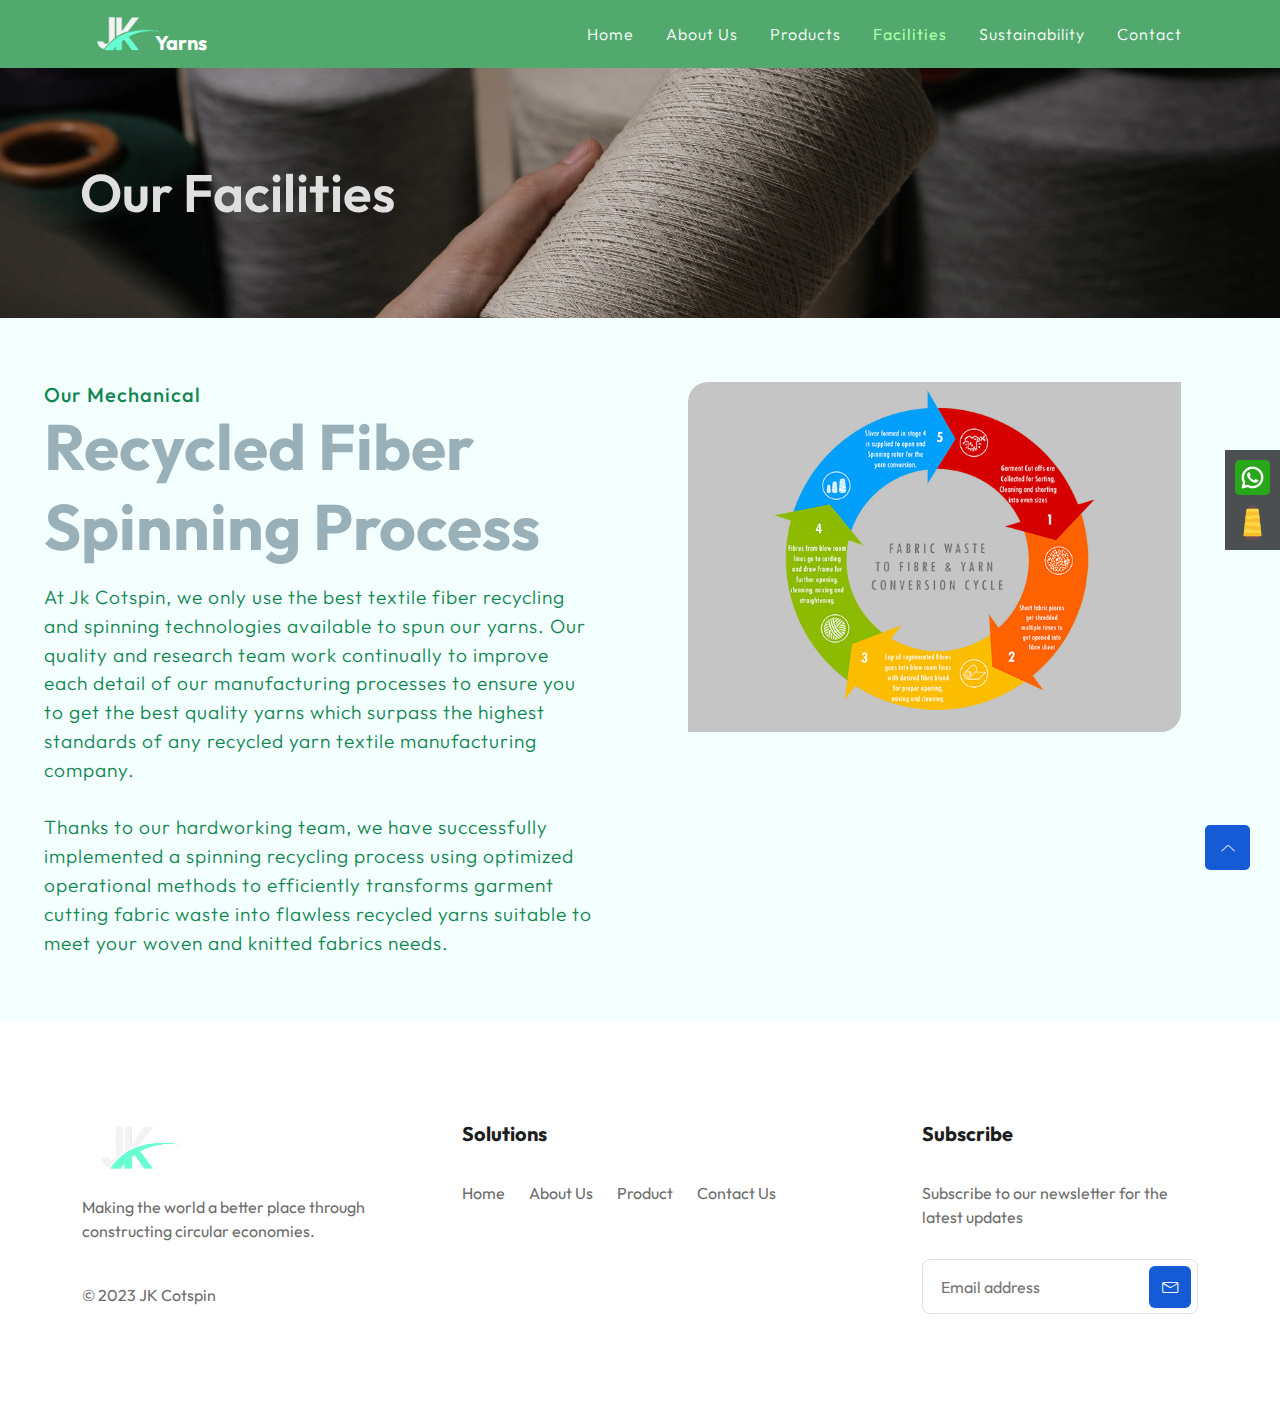
<file: facilities.html>
<!DOCTYPE html>
<html lang="en">

<head>
  <!--====== Required meta tags ======-->
  <meta charset="utf-8" />
  <meta http-equiv="x-ua-compatible" content="ie=edge" />
  <meta name="description" content="" />
  <meta name="viewport" content="width=device-width, initial-scale=1, shrink-to-fit=no" />

  <!--====== Title ======-->
  <title>Jk Cotspin</title>

  <!--====== Favicon Icon ======-->
  <link rel="shortcut icon" href="./assets/images/logo.png" type="image/svg" />

  <!--====== Bootstrap css ======-->
  <link rel="stylesheet" href="assets/css/bootstrap.min.css" />

  <!--====== Line Icons css ======-->
  <link rel="stylesheet" href="assets/css/lineicons.css" />

  <!--====== Tiny Slider css ======-->
  <link rel="stylesheet" href="assets/css/tiny-slider.css" />

  <!--====== gLightBox css ======-->
  <link rel="stylesheet" href="assets/css/glightbox.min.css" />

  <link rel="stylesheet" href="./assets/css/style.css" />
  <link rel="stylesheet" href="https://cdn.jsdelivr.net/npm/swiper@9/swiper-bundle.min.css" />
</head>

<body class="bg-product">
  <div id="fixed_link">
    <div class="wp">
      <a href="https://wa.link/6rpphi" title="Connect with us">
        <img class="hover-1" src="./assets/images/whatsapp.png" width="35px" alt="">
      </a>
    </div>
    <div class="shade">
      <a href="#" id="shade_btn" title="Get Shade Sample">
        <img class="hover-1" src="./assets/images/thread.png" width="35px" alt="">
      </a>
    </div>
  </div>

  <!-- popup -->
  <div id="popup" class="">
    <div class="container">
      <div class="row my-3">
        <div class="col-md-3">
          <div class="d-flex flex-column align-items-center">
            <img src="./assets/images/shade.png" width="100%" alt="">
            <a class="sample-btn" href="./assets/shades/shade_card.pdf">Shade Sample</a>
          </div>
        </div>
        <div class="col-md-3 d-lg-block d-none">
          <div class="d-flex flex-column align-items-center">
            <img src="./assets/images/shade.png" width="100%" alt="">
            <a class="sample-btn" href="./assets/shades/shade_card.pdf">Shade Sample</a>
          </div>
        </div>
        <div class="col-md-3 d-lg-block d-none">
          <div class="d-flex flex-column align-items-center">
            <img src="./assets/images/shade.png" width="100%" alt="">
            <a class="sample-btn" href="./assets/shades/shade_card.pdf">Shade Sample</a>
          </div>
        </div>
        <div class="col-md-3 d-lg-block d-none">
          <div class="d-flex flex-column align-items-center">
            <img src="./assets/images/shade.png" width="100%" alt="">
            <a class="sample-btn" href="./assets/shades/shade_card.pdf">Shade Sample</a>
          </div>
        </div>
      </div>
    </div>
    <hr>
    <form action="" class="px-3 px-lg-5 row">
      <div class="form-group mt-1 col-md-6">
        <label for="name">Your Name</label>
        <input type="text" id="name" class="form-control" placeholder="Full Name">
      </div>
      <div class="form-group mt-1 col-md-6">
        <label for="email">Email Address</label>
        <input type="email" class="form-control" id="email" placeholder="Email">
        
      </div>
      <div class="form-group mt-1 col-md-6">
        <label for="organization">Organization</label>
        <input type="text" id="organization" class="form-control" placeholder="Organization">
      </div>
      <div class="form-group mt-1 col-md-6">
        <label for="phone">Phone</label>
        <input type="text" id="phone" class="form-control" placeholder="Phone">
      </div>
      <div class="form-group mt-1 col-md-12">
        <label for="city">City</label>
        <input type="text" id="city" class="form-control" placeholder="City">
      </div>
      <div class="form-group mt-1 col-md-6">
        <label for="captcha">Captcha</label>
        <input type="text" id="captcha" class="form-control" placeholder="Captcha">
      </div>
      <div class="form-group mt-1 col-md-4">
        <label for=""></label>
        <h5 class="fw-bold text-primary">122212</h5>
        <a href="#">Refresh Captcha</a>
      </div>
      <input type="submit" value="Submit" class="btn btn-warning mt-3">
    </form>
  </div>
  <div id="overlay" class=""></div>

  <!--====== NAVBAR NINE PART START ======-->

  <section class="navbar-area navbar-nine">
    <div class="container">
      <div class="row">
        <div class="col-lg-12">
          <nav class="navbar navbar-expand-lg">
            <a class="navbar-brand" href="index.html">
              <img src="assets/images/logo.png" width="80px" alt="Logo" />
              <span class="highlight">Yarns</span>
            </a>
            <button class="navbar-toggler" type="button" data-bs-toggle="collapse" data-bs-target="#navbarNine"
              aria-controls="navbarNine" aria-expanded="false" aria-label="Toggle navigation">
              <span class="toggler-icon"></span>
              <span class="toggler-icon"></span>
              <span class="toggler-icon"></span>
            </button>

            <div class="collapse navbar-collapse sub-menu-bar" id="navbarNine">
              <ul class="navbar-nav ms-auto">
                <li class="nav-item">
                  <a class="" href="./index.html">Home</a>
                </li>
                <li class="nav-item">
                  <a class="" href="./index.html#about">About Us</a>
                </li>

                <li class="nav-item nav-drop-down">
                  <a class="dropdown-btn" href="#">Products</a>
                  <ul class="drop-down-items">
                    <li class="drop-item">
                      <a href="./product_details.html">Recycled Knitting Yarn</a>
                      </li>
                      <li class="drop-item">
                      <a href="./product_details.html">Recycled Melange Yarn</a>
                      </li>
                      <li class="drop-item">
                      <a href="./product_details.html">Recycled Denim Yarn</a>
                      </li>
                      <li class="drop-item">
                      <a href="./product_details.html">Recycled Weaving Yarn</a>
                      </li>
                      <li class="drop-item">
                      <a href="./product_details.html">Recycled Speciality Yarn</a>
                      </li>
                      <li class="drop-item">
                      <a href="./product_details.html">Recycled Textile Yarn Color Range</a>
                      </li>
                    </li>
                  </ul>
                </li>
                <li class="nav-item">
                  <a class=" active" href="#hero-area">Facilities</a>
                </li>
                <li class="nav-item">
                  <a class="" href="./sustainability.html">Sustainability</a>
                </li>
                <li class="nav-item">
                  <a class="" href="index.html#contact">Contact</a>
                </li>
              </ul>
            </div>

            <div class="navbar-btn d-none">
              <a class="menu-bar" href="#side-menu-left"><i class="lni lni-menu"></i></a>
            </div>
          </nav>
          <!-- navbar -->
        </div>
      </div>
      <!-- row -->
    </div>
    <!-- container -->
  </section>

  <!--====== NAVBAR NINE PART ENDS ======-->

  <!--====== SIDEBAR PART START ======-->



  <!--====== SIDEBAR PART ENDS ======-->

  <!-- Start header Area -->
  <section id="hero-area" class="fascilities_header">
    <!-- <div class="container"> -->
    <h1>Our Facilities</h1>
    <!-- </div> -->
  </section>
  <!-- End header Area -->


  <!--====== ABOUT FIVE PART ENDS ======-->

  <!-- ===== service-area start ===== -->
  <section id="facilities">
    <div class="container-fluid">
      <div class="row">
        <div class="col-md-6 pe-5">
          <h5 class="text-1">Our Mechanical</h5>
          <h1 class="display-3 text-2 fw-bold">Recycled Fiber
            Spinning Process</h1>
          <p class="text-1 mt-3" style="font-weight: 300; font-size: 1.2rem;">
            At Jk Cotspin, we only use the best textile fiber recycling and spinning technologies available to spun our
            yarns. Our quality and research team work continually to improve each detail of our manufacturing processes
            to ensure you to get the best quality yarns which surpass the highest standards of any recycled yarn textile
            manufacturing company. <br><br>

            Thanks to our hardworking team, we have successfully implemented a spinning recycling process using
            optimized operational methods to efficiently transforms garment cutting fabric waste into flawless recycled
            yarns suitable to meet your woven and knitted fabrics needs.
          </p>
        </div>
        <!-- <div class="col-md-2"></div> -->
        <div class="col-md-6 ps-5">
          <img class="border-1" src="./assets/images/recycled-yarn-process-ushayarns-ltd.jpg" alt="">
        </div>
      </div>
    </div>
  </section>
  <!-- ===== service-area end ===== -->

  <!-- ========================= map-section end ========================= -->

  <!-- Start Footer Area -->
  <footer class="footer-area footer-eleven">
    <!-- Start Footer Top -->
    <div class="footer-top">
      <div class="container">
        <div class="inner-content">
          <div class="row">
            <div class="col-lg-4 col-md-6 col-12">
              <!-- Single Widget -->
              <div class="footer-widget f-about">
                <div class="logo">
                  <a href="index.html">
                    <img src="assets/images/logo.png" width="100px" alt="#" class="img-fluid" />
                  </a>
                </div>
                <p>
                  Making the world a better place through constructing circular economies.
                </p>
                <p class="copyright-text">
                  <span>© 2023 JK Cotspin</span>
                </p>
              </div>
              <!-- End Single Widget -->
            </div>
            <div class="col-lg-4 col-md-6 col-12">
              <!-- Single Widget -->
              <div class="footer-widget f-link">
                <h5>Solutions</h5>
                <ul class="d-flex flex-wrap gap-4">
                  <li><a href="./index.html">Home</a></li>
                  <li><a href="./about.html">About Us</a></li>
                  <li><a href="./product.html">Product</a></li>
                  <li><a href="./index.html#contact">Contact Us</a></li>
                </ul>
                <ul class="d-flex social_link flex-wrap gap-4">
                  <li><a href="https://www.instagram.com/jkcotspin/" target="_blank"><i class="fa-brands fa-instagram"></i></a></li>
                  <li><a href="https://www.facebook.com/jkcotspin/" target="_blank"><i class="fa-brands fa-facebook"></i></a></li>
                  <li><a href="https://www.youtube.com/@jkcotspin" target="_blank"><i class="fa-brands fa-youtube"></i></a></li>
                </ul>
              </div>
              <!-- End Single Widget -->
            </div>
           
            <div class="col-lg-4 col-md-6 col-12">
              <!-- Single Widget -->
              <div class="footer-widget newsletter">
                <h5>Subscribe</h5>
                <p>Subscribe to our newsletter for the latest updates</p>
                <form action="#" method="get" target="_blank" class="newsletter-form">
                  <input name="EMAIL" placeholder="Email address" required="required" type="email" />
                  <div class="button">
                    <button class="sub-btn">
                      <i class="lni lni-envelope"></i>
                    </button>
                  </div>
                </form>
              </div>
              <!-- End Single Widget -->
            </div>
          </div>
        </div>
      </div>
    </div>
    <!--/ End Footer Top -->
  </footer>
  <!--/ End Footer Area -->


  <a href="#" class="scroll-top btn-hover">
    <i class="lni lni-chevron-up"></i>
  </a>

  <!--====== js ======-->
  <script src="https://cdn.jsdelivr.net/npm/swiper@9/swiper-bundle.min.js"></script>
  <script src="assets/js/bootstrap.bundle.min.js"></script>
  <script src="assets/js/glightbox.min.js"></script>
  <script src="assets/js/main.js"></script>
  <script src="assets/js/tiny-slider.js"></script>

  <script>

    //===== close navbar-collapse when a  clicked
    let navbarTogglerNine = document.querySelector(
      ".navbar-nine .navbar-toggler"
    );
    navbarTogglerNine.addEventListener("click", function () {
      navbarTogglerNine.classList.toggle("active");
    });

    // ==== left sidebar toggle
    // let sidebarLeft = document.querySelector(".sidebar-left");
    // let overlayLeft = document.querySelector(".overlay-left");
    // let sidebarClose = document.querySelector(".sidebar-close .close");

    // overlayLeft.addEventListener("click", function () {
    //   sidebarLeft.classList.toggle("open");
    //   overlayLeft.classList.toggle("open");
    // });
    // sidebarClose.addEventListener("click", function () {
    //   sidebarLeft.classList.remove("open");
    //   overlayLeft.classList.remove("open");
    // });

    // // ===== navbar nine sideMenu
    // let sideMenuLeftNine = document.querySelector(".navbar-nine .menu-bar");

    // sideMenuLeftNine.addEventListener("click", function () {
    //   sidebarLeft.classList.add("open");
    //   overlayLeft.classList.add("open");
    // });

    //========= glightbox
    var s = new Swiper(".mySwiper", {
      slidesPerView: 3,
      spaceBetween: 20,
      pagination: {
        el: ".swiper-pagination",
        clickable: true,
      },

    });
    const overlay = document.querySelector("#overlay");
  const popup = document.querySelector("#popup");
  const shadeBtn =document.querySelector('#shade_btn');
  overlay.addEventListener("click", () => {
    overlay.classList.remove("active");
    popup.classList.remove("active");
  })
  setTimeout(() => {
    popup.classList.add("active");
    overlay.classList.add("active");
}, 10000);

shadeBtn.addEventListener('click',(e)=>{
    e.preventDefault();
    popup.classList.add("active");
    overlay.classList.add("active");
    })


    const dropdown = document.querySelector('.dropdown-btn');
const dropdownItem = document.querySelector('.drop-down-items');
 
dropdown.addEventListener('click',()=>{
    dropdownItem.classList.toggle('active');
})

  </script>
</body>

</html>
</file>
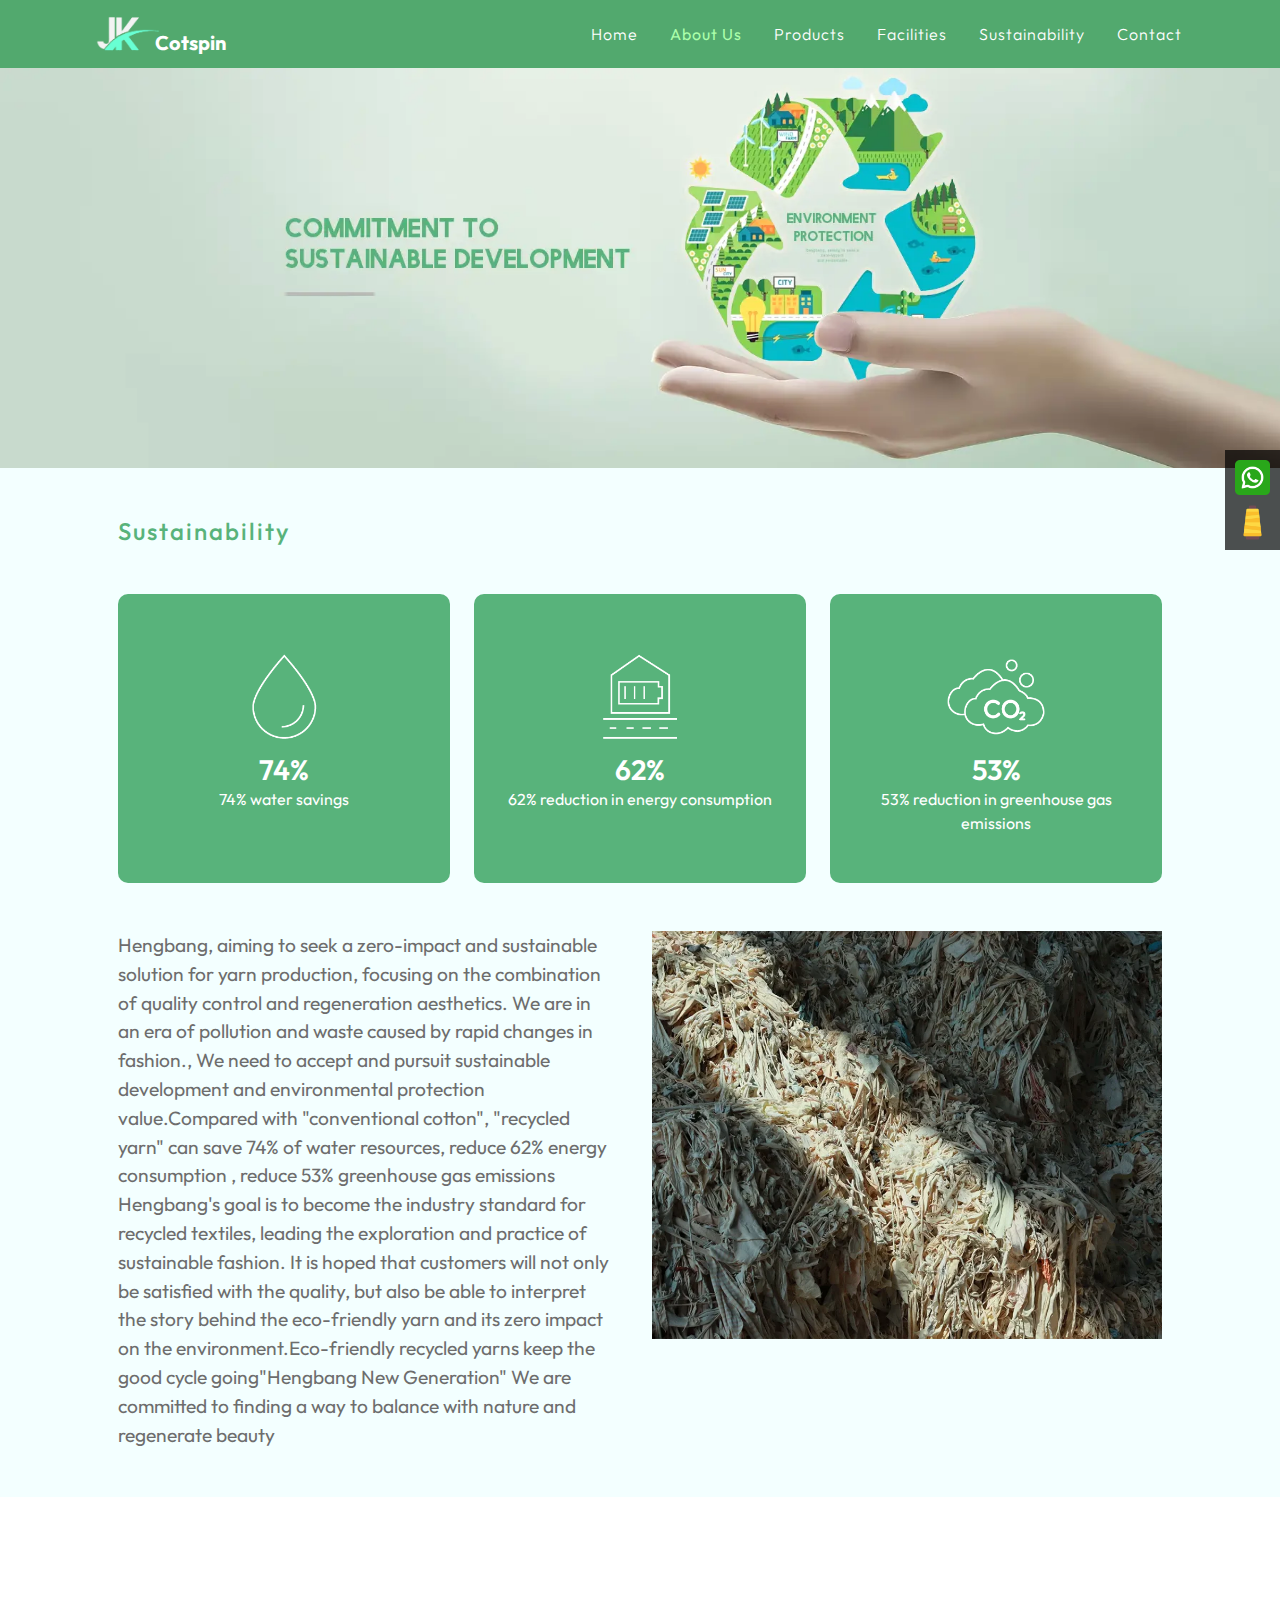
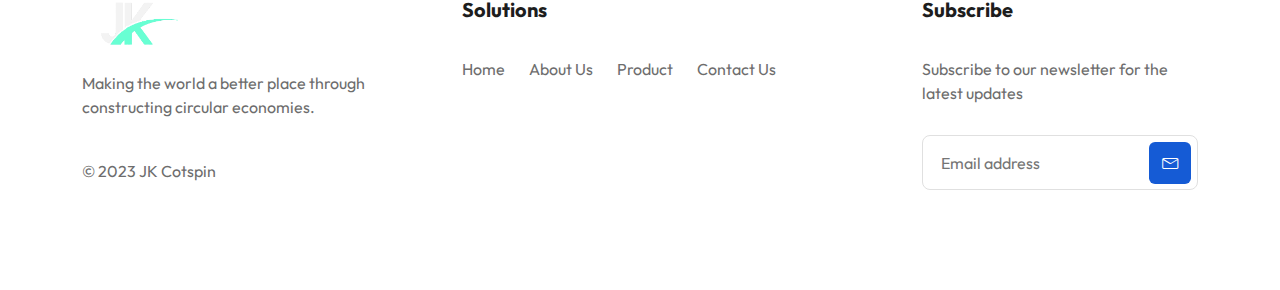
<file: sustainability.html>
<!DOCTYPE html>
<html lang="en">

<head>
  <!--====== Required meta tags ======-->
  <meta charset="utf-8" />
  <meta http-equiv="x-ua-compatible" content="ie=edge" />
  <meta name="description" content="" />
  <meta name="viewport" content="width=device-width, initial-scale=1, shrink-to-fit=no" />

  <!--====== Title ======-->
  <title>Jk Cotspin</title>

  <!--====== Favicon Icon ======-->
  <link rel="shortcut icon" href="./assets/images/logo.png" type="image/svg" />

  <!--====== Bootstrap css ======-->
  <link rel="stylesheet" href="assets/css/bootstrap.min.css" />

  <!--====== Line Icons css ======-->
  <link rel="stylesheet" href="assets/css/lineicons.css" />

  <!--====== Tiny Slider css ======-->
  <link rel="stylesheet" href="assets/css/tiny-slider.css" />

  <!--====== gLightBox css ======-->
  <link rel="stylesheet" href="assets/css/glightbox.min.css" />

  <link rel="stylesheet" href="./assets/css/style.css" />
  <link rel="stylesheet" href="https://cdn.jsdelivr.net/npm/swiper@9/swiper-bundle.min.css" />
</head>

<body class="bg-product">
  <div id="fixed_link">
    <div class="wp">
      <a href="https://wa.link/6rpphi" title="Connect with us">
        <img class="hover-1" src="./assets/images/whatsapp.png" width="35px" alt="">
      </a>
    </div>
    <div class="shade">
      <a href="#" id="shade_btn" title="Get Shade Sample">
        <img class="hover-1" src="./assets/images/thread.png" width="35px" alt="">
      </a>
    </div>
  </div>

  <!-- popup -->
  <div id="popup" class="">
    <div class="container">
      <div class="row my-3">
        <div class="col-md-3">
          <div class="d-flex flex-column align-items-center">
            <img src="./assets/images/shade.png" width="100%" alt="">
            <a class="sample-btn" href="./assets/shades/shade_card.pdf">Shade Sample</a>
          </div>
        </div>
        <div class="col-md-3 d-lg-block d-none">
          <div class="d-flex flex-column align-items-center">
            <img src="./assets/images/shade.png" width="100%" alt="">
            <a class="sample-btn" href="./assets/shades/shade_card.pdf">Shade Sample</a>
          </div>
        </div>
        <div class="col-md-3 d-lg-block d-none">
          <div class="d-flex flex-column align-items-center">
            <img src="./assets/images/shade.png" width="100%" alt="">
            <a class="sample-btn" href="./assets/shades/shade_card.pdf">Shade Sample</a>
          </div>
        </div>
        <div class="col-md-3 d-lg-block d-none">
          <div class="d-flex flex-column align-items-center">
            <img src="./assets/images/shade.png" width="100%" alt="">
            <a class="sample-btn" href="./assets/shades/shade_card.pdf">Shade Sample</a>
          </div>
        </div>
      </div>
    </div>
    <hr>
    <form action="" class="px-3 px-lg-5 row">
      <div class="form-group mt-1 col-md-6">
        <label for="name">Your Name</label>
        <input type="text" id="name" class="form-control" placeholder="Full Name">
      </div>
      <div class="form-group mt-1 col-md-6">
        <label for="email">Email Address</label>
        <input type="email" class="form-control" id="email" placeholder="Email">
        
      </div>
      <div class="form-group mt-1 col-md-6">
        <label for="organization">Organization</label>
        <input type="text" id="organization" class="form-control" placeholder="Organization">
      </div>
      <div class="form-group mt-1 col-md-6">
        <label for="phone">Phone</label>
        <input type="text" id="phone" class="form-control" placeholder="Phone">
      </div>
      <div class="form-group mt-1 col-md-12">
        <label for="city">City</label>
        <input type="text" id="city" class="form-control" placeholder="City">
      </div>
      <div class="form-group mt-1 col-md-6">
        <label for="captcha">Captcha</label>
        <input type="text" id="captcha" class="form-control" placeholder="Captcha">
      </div>
      <div class="form-group mt-1 col-md-4">
        <label for=""></label>
        <h5 class="fw-bold text-primary">122212</h5>
        <a href="#">Refresh Captcha</a>
      </div>
      <input type="submit" value="Submit" class="btn btn-warning mt-3">
    </form>
  </div>
  <div id="overlay" class=""></div>

  <!--====== NAVBAR NINE PART START ======-->

  <section class="navbar-area navbar-nine">
    <div class="container">
      <div class="row">
        <div class="col-lg-12">
          <nav class="navbar navbar-expand-lg">
            <a class="navbar-brand" href="index.html">
              <img src="assets/images/logo.png" width="80px" alt="Logo" />
              <span class="highlight">Cotspin</span>
            </a>
            <button class="navbar-toggler" type="button" data-bs-toggle="collapse" data-bs-target="#navbarNine"
              aria-controls="navbarNine" aria-expanded="false" aria-label="Toggle navigation">
              <span class="toggler-icon"></span>
              <span class="toggler-icon"></span>
              <span class="toggler-icon"></span>
            </button>

            <div class="collapse navbar-collapse sub-menu-bar" id="navbarNine">
              <ul class="navbar-nav ms-auto">
                <li class="nav-item">
                  <a class="" href="./index.html">Home</a>
                </li>
                <li class="nav-item">
                  <a class="active" href="#hero-area">About Us</a>
                </li>

                <li class="nav-item nav-drop-down">
                  <a class="dropdown-btn" href="#">Products</a>
                  <ul class="drop-down-items">
                    <li class="drop-item">
                      <a href="./product_details.html">Recycled Knitting Yarn</a>
                      </li>
                      <li class="drop-item">
                      <a href="./product_details.html">Recycled Melange Yarn</a>
                      </li>
                      <li class="drop-item">
                      <a href="./product_details.html">Recycled Denim Yarn</a>
                      </li>
                      <li class="drop-item">
                      <a href="./product_details.html">Recycled Weaving Yarn</a>
                      </li>
                      <li class="drop-item">
                      <a href="./product_details.html">Recycled Speciality Yarn</a>
                      </li>
                      <li class="drop-item">
                      <a href="./product_details.html">Recycled Textile Yarn Color Range</a>
                      </li>
                    </li>
                  </ul>
                </li>
                <li class="nav-item">
                  <a class="" href="./facilities.html">Facilities</a>
                </li>
                <li class="nav-item">
                  <a class="" href="./sustainability.html">Sustainability</a>
                </li>

                <li class="nav-item">
                  <a class="" href="index.html#contact">Contact</a>
                </li>
              </ul>
            </div>

            <div class="navbar-btn d-none">
              <a class="menu-bar" href="#side-menu-left"><i class="lni lni-menu"></i></a>
            </div>
          </nav>
          <!-- navbar -->
        </div>
      </div>
      <!-- row -->
    </div>
    <!-- container -->
  </section>

  <!--====== NAVBAR NINE PART ENDS ======-->

  <!--====== SIDEBAR PART START ======-->



  <!--====== SIDEBAR PART ENDS ======-->

  <!-- Start header Area -->
  <div class="sustainability-header">
    
  </div>
  
  <div class="container px-5 my-5">
    <h4 class="color-1">Sustainability</h4>
    <div class="row row-gutter mt-5" style="row-gap: 8px;"> <div class="col-md-4 col-12"> <div class="VrAVV3-card VrAVV3-0"> <img class="lazy" src="./assets/images/drop.webp" alt="74%" style="filter: invert(0); display: inline;"> <h3 class="text-content-heading">74%</h3> <p class="text-body">74% water savings</p> </div> </div> <div class="col-md-4 col-12"> <div class="VrAVV3-card VrAVV3-1"> <img class="lazy" src="./assets/images/home.webp" alt="62%" style="filter: invert(0); display: inline;"> <h3 class="text-content-heading">62%</h3> <p class="text-body">62% reduction in energy consumption</p> </div> </div> <div class="col-md-4 col-12"> <div class="VrAVV3-card VrAVV3-2"> <img class="lazy" src="./assets/images/cloud.webp" alt="53%" style="filter: invert(0); display: inline;"> <h3 class="text-content-heading">53%</h3> <p class="text-body">53% reduction in greenhouse gas emissions</p> </div> </div> </div>

    <div class="row mt-5">
      <div class="col-md-6">
        <p class="para-sus">Hengbang, aiming to seek a zero-impact and sustainable solution for yarn production, focusing on the combination of quality control and regeneration aesthetics. 

          We are in an era of pollution and waste caused by rapid changes in fashion., We need to accept and pursuit sustainable development and environmental protection value.Compared with "conventional cotton", "recycled yarn" can save 74% of water resources, reduce  62% energy consumption , reduce 53% greenhouse gas emissions Hengbang's goal is to become the industry standard for recycled textiles, leading the exploration and practice of sustainable fashion.
          
          It is hoped that customers will not only be satisfied with the quality, but also be able to interpret the story behind the eco-friendly yarn and its zero impact on the environment.Eco-friendly recycled yarns keep the good cycle going"Hengbang New Generation" We are committed to finding a way to balance with nature and regenerate beauty</p>
      </div>
      <div class="col-md-6">
        <div class="img">
          <img src="./assets/images/sus-1.webp" alt="">
        </div>
      </div>
    </div>
  </div>
 
  <footer class="footer-area footer-eleven">
    <!-- Start Footer Top -->
    <div class="footer-top">
      <div class="container">
        <div class="inner-content">
          <div class="row">
            <div class="col-lg-4 col-md-6 col-12">
              <!-- Single Widget -->
              <div class="footer-widget f-about">
                <div class="logo">
                  <a href="index.html">
                    <img src="assets/images/logo.png" width="100px" alt="#" class="img-fluid" />
                  </a>
                </div>
                <p>
                  Making the world a better place through constructing circular economies.
                </p>
                <p class="copyright-text">
                  <span>© 2023 JK Cotspin</span>
                </p>
              </div>
              <!-- End Single Widget -->
            </div>
            <div class="col-lg-4 col-md-6 col-12">
              <!-- Single Widget -->
              <div class="footer-widget f-link">
                <h5>Solutions</h5>
                <ul class="d-flex flex-wrap gap-4">
                  <li><a href="index.html">Home</a></li>
                  <li><a href="#hero-area">About Us</a></li>
                  <li><a href="./product.html">Product</a></li>
                  <li><a href="./index.html#contact">Contact Us</a></li>
                </ul>
                <ul class="d-flex social_link flex-wrap gap-4">
                  <li><a href="https://www.instagram.com/jkcotspin/" target="_blank"><i class="fa-brands fa-instagram"></i></a></li>
                  <li><a href="https://www.facebook.com/jkcotspin/" target="_blank"><i class="fa-brands fa-facebook"></i></a></li>
                  <li><a href="https://www.youtube.com/@jkcotspin" target="_blank"><i class="fa-brands fa-youtube"></i></a></li>
                </ul>
              </div>
              <!-- End Single Widget -->
            </div>
            
            <div class="col-lg-4 col-md-6 col-12">
              <!-- Single Widget -->
              <div class="footer-widget newsletter">
                <h5>Subscribe</h5>
                <p>Subscribe to our newsletter for the latest updates</p>
                <form action="#" method="get" target="_blank" class="newsletter-form">
                  <input name="EMAIL" placeholder="Email address" required="required" type="email" />
                  <div class="button">
                    <button class="sub-btn">
                      <i class="lni lni-envelope"></i>
                    </button>
                  </div>
                </form>
              </div>
              <!-- End Single Widget -->
            </div>
          </div>
        </div>
      </div>
    </div>
    <!--/ End Footer Top -->
  </footer>
 <script> 
 const overlay = document.querySelector("#overlay");
  const popup = document.querySelector("#popup");
  const shadeBtn =document.querySelector('#shade_btn');
  overlay.addEventListener("click", () => {
    overlay.classList.remove("active");
    popup.classList.remove("active");
  })
  setTimeout(() => {
    popup.classList.add("active");
    overlay.classList.add("active");
}, 10000);

shadeBtn.addEventListener('click',(e)=>{
    e.preventDefault();
    popup.classList.add("active");
    overlay.classList.add("active");
    })


    const dropdown = document.querySelector('.dropdown-btn');
const dropdownItem = document.querySelector('.drop-down-items');
 
dropdown.addEventListener('click',()=>{
    dropdownItem.classList.toggle('active');
})

</script>
</body>

</html>
</file>
<file: assets/css/tiny-slider.css>
.tns-outer{padding:0 !important}.tns-outer [hidden]{display:none !important}.tns-outer [aria-controls],.tns-outer [data-action]{cursor:pointer}.tns-slider{-webkit-transition:all 0s;-moz-transition:all 0s;transition:all 0s}.tns-slider>.tns-item{-webkit-box-sizing:border-box;-moz-box-sizing:border-box;box-sizing:border-box}.tns-horizontal.tns-subpixel{white-space:nowrap}.tns-horizontal.tns-subpixel>.tns-item{display:inline-block;vertical-align:top;white-space:normal}.tns-horizontal.tns-no-subpixel:after{content:'';display:table;clear:both}.tns-horizontal.tns-no-subpixel>.tns-item{float:left}.tns-horizontal.tns-carousel.tns-no-subpixel>.tns-item{margin-right:-100%}.tns-no-calc{position:relative;left:0}.tns-gallery{position:relative;left:0;min-height:1px}.tns-gallery>.tns-item{position:absolute;left:-100%;-webkit-transition:transform 0s, opacity 0s;-moz-transition:transform 0s, opacity 0s;transition:transform 0s, opacity 0s}.tns-gallery>.tns-slide-active{position:relative;left:auto !important}.tns-gallery>.tns-moving{-webkit-transition:all 0.25s;-moz-transition:all 0.25s;transition:all 0.25s}.tns-autowidth{display:inline-block}.tns-lazy-img{-webkit-transition:opacity 0.6s;-moz-transition:opacity 0.6s;transition:opacity 0.6s;opacity:0.6}.tns-lazy-img.tns-complete{opacity:1}.tns-ah{-webkit-transition:height 0s;-moz-transition:height 0s;transition:height 0s}.tns-ovh{overflow:hidden}.tns-visually-hidden{position:absolute;left:-10000em}.tns-transparent{opacity:0;visibility:hidden}.tns-fadeIn{opacity:1;filter:alpha(opacity=100);z-index:0}.tns-normal,.tns-fadeOut{opacity:0;filter:alpha(opacity=0);z-index:-1}.tns-vpfix{white-space:nowrap}.tns-vpfix>div,.tns-vpfix>li{display:inline-block}.tns-t-subp2{margin:0 auto;width:310px;position:relative;height:10px;overflow:hidden}.tns-t-ct{width:2333.3333333%;width:-webkit-calc(100% * 70 / 3);width:-moz-calc(100% * 70 / 3);width:calc(100% * 70 / 3);position:absolute;right:0}.tns-t-ct:after{content:'';display:table;clear:both}.tns-t-ct>div{width:1.4285714%;width:-webkit-calc(100% / 70);width:-moz-calc(100% / 70);width:calc(100% / 70);height:10px;float:left}

/*# sourceMappingURL=sourcemaps/tiny-slider.css.map */
</file>
<file: assets/css/style.css>
@import url("https://fonts.googleapis.com/css2?family=Inter:wght@200;300;400;500;600;700;800;900&display=swap");
@import url("https://fonts.googleapis.com/css2?family=Maven+Pro:wght@400;500;600;700;800;900&family=Outfit:wght@100;200;300;400;500;600;700&display=swap");
/*===========================
  COMMON css 
  font-family: 'Maven Pro', sans-serif;
font-family: 'Outfit', sans-serif;
===========================*/
:root {
  --font-family: "Inter", sans-serif;
  --primary: #155bd5;
  --primary-dark: #1c3ab6;
  --primary-light: #e2f1ff;
  --accent: #00d4d7;
  --accent-dark: #00bac1;
  --accent-light: #dff9f8;
  --success: #13d527;
  --success-dark: #00ae11;
  --success-light: #eafbe7;
  --secondary: #8f15d5;
  --secondary-dark: #6013c7;
  --secondary-light: #f4e5fa;
  --info: #15b2d5;
  --info-dark: #0f8ca8;
  --info-light: #e0f5fa;
  --caution: #dbbb25;
  --caution-dark: #d58f15;
  --caution-light: #fbf9e4;
  --error: #e6185e;
  --error-dark: #bf1257;
  --error-light: #fce4eb;
  --black: #1d1d1d;
  --dark-1: #2d2d2d;
  --dark-2: #4d4d4d;
  --dark-3: #6d6d6d;
  --gray-1: #8d8d8d;
  --gray-2: #adadad;
  --gray-3: #cdcdcd;
  --gray-4: #e0e0e0;
  --light-1: #efefef;
  --light-2: #f5f5f5;
  --light-3: #fafafa;
  --white: #ffffff;
  --gradient-1: linear-gradient(180deg, #155bd5 0%, #1c3ab6 100%);
  --gradient-2: linear-gradient(180deg, #155bd5 13.02%, #00d4d7 85.42%);
  --gradient-3: linear-gradient(180deg, #155bd5 0%, #8f15d5 100%);
  --gradient-4: linear-gradient(180deg, #155bd5 0%, #13d527 100%);
  --gradient-5: linear-gradient(180deg, #155bd5 0%, #15bbd5 100%);
  --gradient-6: linear-gradient(180deg, #155bd5 0%, #dbbb25 100%);
  --gradient-7: linear-gradient(180deg, #155bd5 0%, #e6185e 100%);
  --gradient-8: linear-gradient(180deg, #1c3ab6 0%, #00bac1 100%);
  --gradient-9: linear-gradient(180deg, #00d4d7 13.02%, #155bd5 85.42%);
  --shadow-1: 0px 0px 1px rgba(40, 41, 61, 0.08),
    0px 0.5px 2px rgba(96, 97, 112, 0.16);
  --shadow-2: 0px 0px 1px rgba(40, 41, 61, 0.04),
    0px 2px 4px rgba(96, 97, 112, 0.16);
  --shadow-3: 0px 0px 2px rgba(40, 41, 61, 0.04),
    0px 4px 8px rgba(96, 97, 112, 0.16);
  --shadow-4: 0px 2px 4px rgba(40, 41, 61, 0.04),
    0px 8px 16px rgba(96, 97, 112, 0.16);
  --shadow-5: 0px 2px 8px rgba(40, 41, 61, 0.04),
    0px 16px 24px rgba(96, 97, 112, 0.16);
  --shadow-6: 0px 2px 8px rgba(40, 41, 61, 0.08),
    0px 20px 32px rgba(96, 97, 112, 0.24);
}

body {
  font-family: "Outfit", sans-serif;
  color: var(--black);
  font-size: 16px;
}
@media (max-width: 991px) {
  body {
    font-size: 14px;
  }
}

img {
  max-width: 100%;
}

a {
  display: inline-block;
}

a,
button,
a:hover,
a:focus,
input:focus,
textarea:focus,
button:focus {
  text-decoration: none;
  outline: none;
}

ul,
ol {
  margin: 0px;
  padding: 0px;
  list-style-type: none;
}

h1,
h2,
h3,
h4,
h5,
h6 {
  font-weight: 600;
  color: var(--black);
  margin: 0px;
}

h1,
.h1 {
  font-size: 2.75em;
  line-height: 1.25;
}

h2,
.h2 {
  font-size: 2.25em;
  line-height: 1.25;
}

h3,
.h3 {
  font-size: 1.75em;
  line-height: 1.25;
}

h4,
.h4 {
  font-size: 1.5em;
  line-height: 1.25;
}

h5,
.h5 {
  font-size: 1.25em;
  line-height: 1.25;
}

h6,
.h6 {
  font-size: 0.875em;
  line-height: 1.25;
}

.display-1 {
  font-size: 5.5em;
  line-height: 1.25;
}

.display-2 {
  font-size: 4.75em;
  line-height: 1.25;
}

.display-3 {
  font-size: 4em;
  line-height: 1.25;
}

.display-4 {
  font-size: 3.25em;
  line-height: 1.25;
}

p {
  font-size: 1em;
  font-weight: 400;
  line-height: 1.5;
  color: var(--dark-3);
  margin: 0px;
}

.text-small {
  font-size: 0.875em;
  line-height: 1.5;
}

.text-lg {
  font-size: 1.15em;
  line-height: 1.5;
}

.bg_cover {
  background-repeat: no-repeat;
  background-size: cover;
  background-position: center;
}

@media (max-width: 767px) {
  .container {
    padding-left: 20px;
    padding-right: 20px;
  }
}

.btn {
  font-weight: bold;
  font-size: 16px;
  line-height: 20px;
  text-align: center;
  letter-spacing: 0.08em;
  text-transform: uppercase;
  padding: 12px 24px;
  border-radius: 4px;
  border: 1px solid transparent;
}
.btn:hover {
  color: inherit;
}
.btn:focus {
  box-shadow: none;
  outline: none;
}
.btn.btn-lg {
  font-size: 1.15em;
  padding: 16px 24px;
}
.btn.btn-sm {
  padding: 8px 16px;
}
.btn.square {
  border-radius: 0px;
}
.btn.semi-rounded {
  border-radius: 12px;
}
.btn.rounded-full {
  border-radius: 50px;
}
.btn.icon-left span,
.btn.icon-left i {
  margin-right: 8px;
}
.btn.icon-right span,
.btn.icon-right i {
  margin-left: 8px;
}
.btn.icon-btn {
  width: 48px;
  height: 48px;
  padding: 0;
  line-height: 48px;
}
.btn.icon-btn.btn-lg {
  width: 56px;
  height: 56px;
  line-height: 56px;
}
.btn.icon-btn.btn-sm {
  width: 40px;
  height: 40px;
  line-height: 40px;
}

/* ===== Buttons Css ===== */
.primary-btn {
  background: var(--primary);
  color: var(--white);
  box-shadow: var(--shadow-2);
}
.active.primary-btn,
.primary-btn:hover,
.primary-btn:focus {
  background: var(--primary-dark);
  color: var(--white);
  box-shadow: var(--shadow-4);
}
.deactive.primary-btn {
  background: var(--gray-4);
  color: var(--dark-3);
  pointer-events: none;
}

.primary-btn-outline {
  border-color: var(--primary);
  color: var(--primary);
}
.active.primary-btn-outline,
.primary-btn-outline:hover,
.primary-btn-outline:focus {
  background: var(--primary-dark);
  color: var(--white);
}
.deactive.primary-btn-outline {
  color: var(--dark-3);
  border-color: var(--gray-4);
  pointer-events: none;
}

/* One Click Scrool Top Button*/
.scroll-top {
  width: 45px;
  height: 45px;
  line-height: 45px;
  background: var(--primary);
  display: -webkit-box;
  display: -ms-flexbox;
  display: flex;
  -webkit-box-pack: center;
  -ms-flex-pack: center;
  justify-content: center;
  -webkit-box-align: center;
  -ms-flex-align: center;
  align-items: center;
  font-size: 14px;
  color: #fff !important;
  border-radius: 0;
  position: fixed;
  bottom: 30px;
  right: 30px;
  z-index: 9;
  cursor: pointer;
  -webkit-transition: all 0.3s ease-out 0s;
  transition: all 0.3s ease-out 0s;
  border-radius: 5px;
}

.scroll-top:hover {
  -webkit-box-shadow: 0 1rem 3rem rgba(35, 38, 45, 0.15) !important;
  box-shadow: 0 1rem 3rem rgba(35, 38, 45, 0.15) !important;
  -webkit-transform: translate3d(0, -5px, 0);
  transform: translate3d(0, -5px, 0);
  background-color: var(--dark-1);
}

/*===========================
  Section Title Five CSS
===========================*/
.section-title-five {
  text-align: center;
  max-width: 550px;
  margin: auto;
  margin-bottom: 50px;
  position: relative;
  z-index: 5;
}
@media only screen and (min-width: 768px) and (max-width: 991px) {
  .section-title-five {
    margin-bottom: 45px;
  }
}
@media (max-width: 767px) {
  .section-title-five {
    margin-bottom: 35px;
  }
}
.section-title-five h6 {
  font-weight: 600;
  display: inline-block;
  margin-bottom: 15px;
  color: var(--primary);
  border: 2px solid var(--primary);
  border-radius: 30px;
  padding: 8px 30px;
}
.section-title-five h2 {
  margin-bottom: 15px;
}
@media only screen and (min-width: 768px) and (max-width: 991px) {
  .section-title-five h2 {
    font-size: 2rem;
    line-height: 2.8rem;
  }
}
@media (max-width: 767px) {
  .section-title-five h2 {
    font-size: 1.5rem;
    line-height: 1.9rem;
  }
}
.section-title-five p {
  color: var(--dark-3);
}

.made-in-ayroui {
  position: fixed;
  left: 5px;
  bottom: 5px;
  z-index: 999;
  -webkit-transition: all 0.4s ease;
  -moz-transition: all 0.4s ease;
  transition: all 0.4s ease;
}
.made-in-ayroui:hover {
  transform: translateY(-5px);
}

/*===========================
  NAVBAR css 
===========================*/
.navbar-toggler:focus {
  box-shadow: none;
}

.mb-100 {
  margin-bottom: 100px;
}

/*===== NAVBAR NINE =====*/
.navbar-area.navbar-nine {
  background: #52a96e;
  padding: 0;
  /* position: absolute; */
  left: 0;
  top: 0;
  width: 100%;
  z-index: 9;
}
.navbar-area.navbar-nine.sticky {
  background-color: #52a96e;
  color: white;
}
.text-1 {
  color: #118650;
}
.sticky {
  position: fixed !important;
  z-index: 99 !important;
  -webkit-transition: all 0.3s ease-out 0s;
  transition: all 0.3s ease-out 0s;
  top: 0;
  width: 100%;
}
@media only screen and (min-width: 768px) and (max-width: 991px),
  (max-width: 767px) {
  .navbar-area.navbar-nine {
    padding: 10px 0;
  }
}
.navbar-area.navbar-nine .navbar-brand {
  margin: 0;
  display: flex;
  align-items: center;
  color: white;
  gap: 8px;
}
.navbar-brand .highlight {
  margin-top: 18px;
  margin-left: -15px;
  color: rgb(255, 255, 255);
  font-weight: bold;
}
.navbar-area.navbar-nine .navbar {
  position: relative;
  padding: 0;
}
.navbar-area.navbar-nine .navbar .navbar-toggler .toggler-icon {
  width: 30px;
  height: 2px;
  background-color: var(--white);
  margin: 5px 0;
  display: block;
  position: relative;
  -webkit-transition: all 0.3s ease-out 0s;
  -moz-transition: all 0.3s ease-out 0s;
  -ms-transition: all 0.3s ease-out 0s;
  -o-transition: all 0.3s ease-out 0s;
  transition: all 0.3s ease-out 0s;
}
.navbar-area.navbar-nine
  .navbar
  .navbar-toggler.active
  .toggler-icon:nth-of-type(1) {
  -webkit-transform: rotate(45deg);
  -moz-transform: rotate(45deg);
  -ms-transform: rotate(45deg);
  -o-transform: rotate(45deg);
  transform: rotate(45deg);
  top: 7px;
}
.navbar-area.navbar-nine
  .navbar
  .navbar-toggler.active
  .toggler-icon:nth-of-type(2) {
  opacity: 0;
}
.navbar-area.navbar-nine
  .navbar
  .navbar-toggler.active
  .toggler-icon:nth-of-type(3) {
  -webkit-transform: rotate(135deg);
  -moz-transform: rotate(135deg);
  -ms-transform: rotate(135deg);
  -o-transform: rotate(135deg);
  transform: rotate(135deg);
  top: -7px;
}
@media only screen and (min-width: 768px) and (max-width: 991px),
  (max-width: 767px) {
  .navbar-area.navbar-nine .navbar .navbar-collapse {
    position: absolute;
    top: 116%;
    left: 0;
    width: 100%;
    background-color: #52a96e;
    z-index: 8;
    padding: 10px 16px;
  }
  .drop-down-items{
    top: 100% !important;
    left: initial !important;
    right: 0;
  }
  .drop-down-items.active{
    height: 230px !important;
  }
}
@media only screen and (min-width: 1200px) and (max-width: 1399px),
  only screen and (min-width: 1400px) {
  .navbar-area.navbar-nine .navbar .navbar-nav {
    margin-left: 80px;
  }
}
@media only screen and (min-width: 768px) and (max-width: 991px),
  (max-width: 767px) {
  .navbar-area.navbar-nine .navbar .navbar-nav {
    margin-right: 0;
  }
}
.navbar-area.navbar-nine .navbar .navbar-nav .nav-item {
  position: relative;
}
.navbar-area.navbar-nine .navbar .navbar-nav .nav-item a {
  display: flex;
  align-items: center;
  padding: 8px 16px;
  color: var(--white);
  text-transform: capitalize;
  position: relative;
  border-radius: 5px;
  font-weight: 300;
  -webkit-transition: all 0.3s ease-out 0s;
  -moz-transition: all 0.3s ease-out 0s;
  -ms-transition: all 0.3s ease-out 0s;
  -o-transition: all 0.3s ease-out 0s;
  transition: all 0.3s ease-out 0s;
  margin: 14px 0;
  font-size: 1rem;
  letter-spacing: 1px;
  transition: 0.4s;
}
.navbar-area.navbar-nine .navbar .navbar-nav .nav-item a.active {
  color: rgb(171, 255, 171);
  font-weight: 400;
}
.navbar-area.navbar-nine .navbar .navbar-nav .nav-item a:hover {
  opacity: 1;
  color: rgb(171, 255, 171);
}
@media only screen and (min-width: 768px) and (max-width: 991px),
  (max-width: 767px) {
  .navbar-area.navbar-nine .navbar .navbar-nav .nav-item a {
    padding: 10px 0;
    display: block;
    border: 0;
    margin: 0;
  }
}
.navbar-area.navbar-nine .navbar .navbar-nav .nav-item a.active {
  opacity: 1;
}
.navbar-area.navbar-nine .navbar .navbar-nav .nav-item a i {
  font-size: 12px;
  font-weight: 700;
  padding-left: 7px;
  -webkit-transition: all 0.3s ease-out 0s;
  -moz-transition: all 0.3s ease-out 0s;
  -ms-transition: all 0.3s ease-out 0s;
  -o-transition: all 0.3s ease-out 0s;
  transition: all 0.3s ease-out 0s;
}
@media only screen and (min-width: 768px) and (max-width: 991px),
  (max-width: 767px) {
  .navbar-area.navbar-nine .navbar .navbar-nav .nav-item a i {
    position: relative;
    top: -5px;
  }
}
.navbar-area.navbar-nine .navbar .navbar-nav .nav-item .sub-menu {
  position: absolute;
  left: 0;
  top: 130%;
  width: 230px;
  background-color: var(--white);
  border-radius: 5px;
  opacity: 0;
  visibility: hidden;
  -webkit-transition: all 0.3s ease-out 0s;
  -moz-transition: all 0.3s ease-out 0s;
  -ms-transition: all 0.3s ease-out 0s;
  -o-transition: all 0.3s ease-out 0s;
  transition: all 0.3s ease-out 0s;
  z-index: 99;
  box-shadow: 0 2px 6px 0 rgba(0, 0, 0, 0.16);
  padding: 10px;
}
@media only screen and (min-width: 768px) and (max-width: 991px),
  (max-width: 767px) {
  .navbar-area.navbar-nine .navbar .navbar-nav .nav-item .sub-menu {
    position: relative !important;
    width: 100% !important;
    left: 0 !important;
    top: auto !important;
    opacity: 1 !important;
    visibility: visible !important;
    right: auto;
    -webkit-transform: translateX(0%);
    -moz-transform: translateX(0%);
    -ms-transform: translateX(0%);
    -o-transform: translateX(0%);
    transform: translateX(0%);
    -webkit-transition: all none ease-out 0s;
    -moz-transition: all none ease-out 0s;
    -ms-transition: all none ease-out 0s;
    -o-transition: all none ease-out 0s;
    transition: all none ease-out 0s;
    box-shadow: none;
    text-align: left;
    border-top: 0;
    height: 0;
  }
}
.navbar-area.navbar-nine
  .navbar
  .navbar-nav
  .nav-item
  .sub-menu.collapse:not(.show) {
  height: auto;
  display: block;
}
@media only screen and (min-width: 768px) and (max-width: 991px),
  (max-width: 767px) {
  .navbar-area.navbar-nine
    .navbar
    .navbar-nav
    .nav-item
    .sub-menu.collapse:not(.show) {
    height: 0;
    display: none;
  }
}
@media only screen and (min-width: 768px) and (max-width: 991px),
  (max-width: 767px) {
  .navbar-area.navbar-nine .navbar .navbar-nav .nav-item .sub-menu.show {
    height: auto;
  }
}
.navbar-area.navbar-nine .navbar .navbar-nav .nav-item .sub-menu li {
  position: relative;
}
.navbar-area.navbar-nine
  .navbar
  .navbar-nav
  .nav-item
  .sub-menu
  li
  .sub-nav-toggler {
  color: var(--black);
  -webkit-transition: all 0.3s ease-out 0s;
  -moz-transition: all 0.3s ease-out 0s;
  -ms-transition: all 0.3s ease-out 0s;
  -o-transition: all 0.3s ease-out 0s;
  transition: all 0.3s ease-out 0s;
}
.navbar-area.navbar-nine .navbar .navbar-nav .nav-item .sub-menu li a {
  display: flex;
  align-items: center;
  justify-content: space-between;
  padding: 8px 16px;
  position: relative;
  color: var(--dark-2);
  -webkit-transition: all 0.3s ease-out 0s;
  -moz-transition: all 0.3s ease-out 0s;
  -ms-transition: all 0.3s ease-out 0s;
  -o-transition: all 0.3s ease-out 0s;
  transition: all 0.3s ease-out 0s;
  border-radius: 0;
  margin: 0 0;
  z-index: 5;
  opacity: 1;
}
.navbar-area.navbar-nine .navbar .navbar-nav .nav-item .sub-menu li a i {
  font-weight: 700;
  font-size: 12px;
}
@media only screen and (min-width: 768px) and (max-width: 991px),
  (max-width: 767px) {
  .navbar-area.navbar-nine .navbar .navbar-nav .nav-item .sub-menu li a i {
    display: none;
  }
}
.navbar-area.navbar-nine
  .navbar
  .navbar-nav
  .nav-item
  .sub-menu
  li
  a
  .sub-nav-toggler
  i {
  display: inline-block;
}
.navbar-area.navbar-nine .navbar .navbar-nav .nav-item .sub-menu li .sub-menu {
  right: auto;
  left: 100%;
  top: 0;
  opacity: 0;
  visibility: hidden;
  -webkit-transition: all 0.3s ease-out 0s;
  -moz-transition: all 0.3s ease-out 0s;
  -ms-transition: all 0.3s ease-out 0s;
  -o-transition: all 0.3s ease-out 0s;
  transition: all 0.3s ease-out 0s;
}
@media only screen and (min-width: 1200px) and (max-width: 1399px),
  only screen and (min-width: 1400px) {
  .navbar-area.navbar-nine
    .navbar
    .navbar-nav
    .nav-item
    .sub-menu
    li
    .sub-menu {
    margin-left: 10px;
  }
}
@media only screen and (min-width: 768px) and (max-width: 991px) {
  .navbar-area.navbar-nine
    .navbar
    .navbar-nav
    .nav-item
    .sub-menu
    li
    .sub-menu {
    padding-left: 30px;
  }
}
@media (max-width: 767px) {
  .navbar-area.navbar-nine
    .navbar
    .navbar-nav
    .nav-item
    .sub-menu
    li
    .sub-menu {
    padding-left: 30px;
  }
}
@media only screen and (min-width: 768px) and (max-width: 991px),
  (max-width: 767px) {
  .navbar-area.navbar-nine
    .navbar
    .navbar-nav
    .nav-item
    .sub-menu
    li
    .sub-menu.show {
    visibility: visible;
    height: auto;
    position: relative;
  }
}
.navbar-area.navbar-nine
  .navbar
  .navbar-nav
  .nav-item
  .sub-menu
  li:hover
  .sub-menu {
  opacity: 1;
  visibility: visible;
}
.navbar-area.navbar-nine
  .navbar
  .navbar-nav
  .nav-item
  .sub-menu
  li:hover
  .sub-nav-toggler {
  color: var(--white);
}
@media only screen and (min-width: 768px) and (max-width: 991px),
  (max-width: 767px) {
  .navbar-area.navbar-nine
    .navbar
    .navbar-nav
    .nav-item
    .sub-menu
    li:hover
    .sub-nav-toggler {
    color: var(--primary);
  }
}
.navbar-area.navbar-nine .navbar .navbar-nav .nav-item .sub-menu li:hover > a {
  color: var(--primary);
  padding-left: 22px;
}
.navbar-area.navbar-nine
  .navbar
  .navbar-nav
  .nav-item
  .sub-menu
  li:hover
  > a
  i {
  color: var(--primary);
}
@media only screen and (min-width: 768px) and (max-width: 991px),
  (max-width: 767px) {
  .navbar-area.navbar-nine
    .navbar
    .navbar-nav
    .nav-item
    .sub-menu
    li:hover
    > a {
    color: var(--primary);
  }
}
.navbar-area.navbar-nine
  .navbar
  .navbar-nav
  .nav-item
  .sub-menu
  li:hover
  > a::after {
  opacity: 1;
}
.navbar-area.navbar-nine
  .navbar
  .navbar-nav
  .nav-item
  .sub-menu
  li:hover
  > a::before {
  opacity: 1;
}
.navbar-area.navbar-nine .navbar .navbar-nav .nav-item:hover .sub-menu {
  opacity: 1;
  visibility: visible;
  top: 115%;
}
@media only screen and (min-width: 768px) and (max-width: 991px),
  (max-width: 767px) {
  .navbar-area.navbar-nine .navbar .navbar-nav .nav-item .sub-nav-toggler {
    display: inline-block;
    position: absolute;
    top: 0;
    right: 0;
    padding: 10px 14px;
    font-size: 16px;
    background: none;
    border: 0;
    color: var(--white);
  }
}
.navbar-area.navbar-nine .navbar .navbar-btn {
  margin-top: 6px;
}
@media only screen and (min-width: 768px) and (max-width: 991px) {
  .navbar-area.navbar-nine .navbar .navbar-btn {
    position: absolute;
    right: 70px;
    top: 7px;
  }
}
@media (max-width: 767px) {
  .navbar-area.navbar-nine .navbar .navbar-btn {
    position: absolute;
    right: 60px;
    top: 7px;
  }
}
.navbar-area.navbar-nine .navbar .navbar-btn .menu-bar {
  font-size: 22px;
  position: relative;
  overflow: hidden;
  color: var(--white);
  height: 40px;
  width: 40px;
  line-height: 40px;
  text-align: center;
  border: 1px solid rgba(238, 238, 238, 0.425);
  border-radius: 50%;
  -webkit-transition: all 0.3s ease-out 0s;
  -moz-transition: all 0.3s ease-out 0s;
  -ms-transition: all 0.3s ease-out 0s;
  -o-transition: all 0.3s ease-out 0s;
  transition: all 0.3s ease-out 0s;
}
.navbar-area.navbar-nine .navbar .navbar-btn .menu-bar:hover {
  border-color: transparent;
  color: var(--primary);
  background-color: var(--white);
}

/*===== SIDEBAR ONE =====*/
.sidebar-left {
  position: fixed;
  top: 0;
  right: 0;
  background-color: var(--white);
  height: 100%;
  width: 350px;
  padding-top: 80px;
  z-index: 999;
  -webkit-transform: translateX(100%);
  -moz-transform: translateX(100%);
  -ms-transform: translateX(100%);
  -o-transform: translateX(100%);
  transform: translateX(100%);
  transition: all 0.4s ease-in-out;
  text-align: left;
}
.sidebar-left.open {
  -webkit-transform: translateX(0);
  -moz-transform: translateX(0);
  -ms-transform: translateX(0);
  -o-transform: translateX(0);
  transform: translateX(0);
}
@media (max-width: 767px) {
  .sidebar-left {
    width: 250px;
  }
}
.sidebar-left .sidebar-close {
  position: absolute;
  top: 30px;
  right: 30px;
}
.sidebar-left .sidebar-close .close {
  font-size: 18px;
  color: var(--black);
  -webkit-transition: all 0.2s ease-out 0s;
  -moz-transition: all 0.2s ease-out 0s;
  -ms-transition: all 0.2s ease-out 0s;
  -o-transition: all 0.2s ease-out 0s;
  transition: all 0.2s ease-out 0s;
}
.sidebar-left .sidebar-close .close:hover {
  -webkit-transform: rotate(90deg);
  -moz-transform: rotate(90deg);
  -ms-transform: rotate(90deg);
  -o-transform: rotate(90deg);
  transform: rotate(90deg);
}
.sidebar-left .sidebar-content {
  padding: 0px 30px;
}
.sidebar-left .sidebar-content .sidebar-menu {
  margin-top: 30px;
}
.sidebar-left .sidebar-content .sidebar-menu .menu-title {
  font-size: 18px;
  font-weight: 600;
}
.sidebar-left .sidebar-content .sidebar-menu ul {
  margin-top: 15px;
}
.sidebar-left .sidebar-content .sidebar-menu ul li a {
  font-size: 16px;
  line-height: 24px;
  font-weight: 500;
  padding: 8px 0;
  color: var(--dark-3);
  text-transform: capitalize;
  position: relative;
  border-radius: 5px;
  -webkit-transition: all 0.3s ease-out 0s;
  -moz-transition: all 0.3s ease-out 0s;
  -ms-transition: all 0.3s ease-out 0s;
  -o-transition: all 0.3s ease-out 0s;
  transition: all 0.3s ease-out 0s;
  display: block;
}
.sidebar-left .sidebar-content .sidebar-menu ul li a:hover {
  color: var(--primary);
  padding-left: 5px;
}
.sidebar-left .sidebar-content .text {
  margin-top: 20px;
}
.sidebar-left .sidebar-content .sidebar-social {
  margin-top: 30px;
}
.sidebar-left .sidebar-content .sidebar-social .social-title {
  font-size: 18px;
  font-weight: 600;
  margin-bottom: 25px;
}
.sidebar-left .sidebar-content .sidebar-social ul li {
  display: inline-block;
  margin-right: 5px;
}
.sidebar-left .sidebar-content .sidebar-social ul li:last-child {
  margin: 0;
}
.sidebar-left .sidebar-content .sidebar-social ul li a {
  height: 38px;
  width: 38px;
  line-height: 38px;
  text-align: center;
  border: 1px solid #eee;
  border-radius: 50%;
  font-size: 18px;
  color: #666;
  -webkit-transition: all 0.3s ease-out 0s;
  -moz-transition: all 0.3s ease-out 0s;
  -ms-transition: all 0.3s ease-out 0s;
  -o-transition: all 0.3s ease-out 0s;
  transition: all 0.3s ease-out 0s;
}
.sidebar-left .sidebar-content .sidebar-social ul li a:hover {
  color: var(--white);
  background-color: var(--primary);
  border-color: transparent;
}

.overlay-left {
  position: fixed;
  background-color: rgba(0, 0, 0, 0.6);
  top: 0;
  left: 0;
  width: 100%;
  height: 100%;
  display: none;
  z-index: 99;
}
.overlay-left.open {
  display: block;
}

/* ===== Buttons Css ===== */
.header-eight .primary-btn {
  color: var(--white);
  box-shadow: var(--shadow-2);
  background: var(--primary);
}
.header-eight .active.primary-btn,
.header-eight .primary-btn:hover,
.header-eight .primary-btn:focus {
  background: var(--primary-dark);
  color: var(--white);
  box-shadow: var(--shadow-4);
}
.header-eight .deactive.primary-btn {
  background: var(--gray-4);
  color: var(--dark-3);
  pointer-events: none;
}

/*======================================
    header Area CSS
========================================*/
.header-eight {
  position: relative;
  padding: 0 !important;
  /* background: var(--primary); */
  background: hsla(195, 53%, 79%, 1);
  background: linear-gradient(
    135deg,
    hsla(195, 53%, 79%, 1) 0%,
    hsla(57, 100%, 91%, 1) 100%
  );

  background: -moz-linear-gradient(
    135deg,
    hsla(195, 53%, 79%, 1) 0%,
    hsla(57, 100%, 91%, 1) 100%
  );

  background: -webkit-linear-gradient(
    135deg,
    hsla(195, 53%, 79%, 1) 0%,
    hsla(57, 100%, 91%, 1) 100%
  );

  filter: progid: DXImageTransform.Microsoft.gradient( startColorstr="#ADD8E6", endColorstr="#FFFDD0", GradientType=1 );
}
@media only screen and (min-width: 768px) and (max-width: 991px) {
  .header-eight {
    padding: 130px 0 80px 0;
  }
}
@media (max-width: 767px) {
  .header-eight {
    padding: 100px 0 60px 0;
  }
}
.header-eight .header-image img {
  width: 100%;
  border-radius: 8px;
}
@media only screen and (min-width: 768px) and (max-width: 991px),
  (max-width: 767px) {
  .header-eight .header-image {
    margin-top: 40px;
  }
}
.header-eight .header-content {
  border-radius: 0;
  position: relative;
  z-index: 1;
  text-align: left;
}
.header-eight .header-content h1 {
  font-weight: 700;
  color: var(--white);
  text-shadow: 0px 3px 8px #00000017;
  text-transform: capitalize;
}
@media only screen and (min-width: 768px) and (max-width: 991px) {
  .header-eight .header-content h1 {
    font-size: 35px;
    line-height: 45px;
  }
}
@media (max-width: 767px) {
  .header-eight .header-content h1 {
    font-size: 30px;
    line-height: 42px;
  }
}
.header-eight .header-content h1 span {
  display: block;
}
.header-eight .header-content p {
  margin-top: 30px;
  color: var(--white);
  opacity: 0.7;
}
.header-eight .button {
  margin-top: 40px;
}
.header-eight .primary-btn {
  margin-right: 12px;
  background-color: var(--white);
  color: var(--primary);
  border: 1px solid transparent;
}
.header-eight .primary-btn:hover {
  background-color: transparent;
  color: var(--white);
  border-color: var(--white);
}
.header-eight .video-button {
  display: inline-flex;
  align-items: center;
}
@media (max-width: 767px) {
  .header-eight .video-button {
    margin-top: 20px;
  }
}
.header-eight .video-button .text {
  display: inline-block;
  margin-left: 15px;
  color: var(--white);
  font-weight: 600;
}
.header-eight .video-button .icon-btn {
  background: var(--white);
  color: var(--primary);
}

/*===========================
  about-05 css
===========================*/
.about-five {
  background-color: var(--light-3);
  padding-top: 120px;
  padding-bottom: 90px;
}
@media only screen and (min-width: 768px) and (max-width: 991px) {
  .about-five {
    padding-top: 100px;
    padding-bottom: 70px;
  }
}
@media (max-width: 767px) {
  .about-five {
    padding-top: 80px;
    padding-bottom: 60px;
  }
}
.about-five-content {
  padding-left: 50px;
}
@media only screen and (min-width: 768px) and (max-width: 991px) {
  .about-five-content {
    padding-left: 0;
  }
}
@media (max-width: 767px) {
  .about-five-content {
    padding-left: 0;
  }
}
.about-five-content .small-title {
  position: relative;
  padding-left: 30px;
}
.about-five-content .small-title::before {
  position: absolute;
  content: "";
  left: 0;
  top: 50%;
  background-color: var(--primary);
  height: 2px;
  width: 20px;
  margin-top: -1px;
}
.about-five-content .main-title {
  margin-top: 20px;
  font-size: 1.2rem;
}
.about-five-content .about-five-tab {
  margin-top: 40px;
}
.about-five-content .about-five-tab nav {
  border: none;
  background-color: var(--light-1);
  padding: 15px;
  border-radius: 5px;
}
.about-five-content .about-five-tab nav .nav-tabs {
  border: none;
}
.about-five-content .about-five-tab nav button {
  border: none;
  color: var(--dark-1);
  font-weight: 600;
  padding: 0;
  margin-right: 20px;
  position: relative;
  background-color: var(--white);
  padding: 10px 18px;
  border-radius: 4px;
  text-transform: capitalize;
}
@media (max-width: 767px) {
  .about-five-content .about-five-tab nav button {
    margin: 0;
    margin-bottom: 10px;
    width: 100%;
  }
  .about-five-content .about-five-tab nav button:last-child {
    margin: 0;
  }
}
.about-five-content .about-five-tab nav button:hover {
  color: var(--primary);
}
.about-five-content .about-five-tab nav button.active {
  background-color: var(--primary);
  color: var(--white);
}
.about-five-content .about-five-tab nav button:last-child {
  margin-right: 0;
}
.about-five-content .about-five-tab .tab-content {
  border: none;
  padding-top: 30px;
}
.about-five-content .about-five-tab .tab-content p {
  margin-bottom: 20px;
}
.about-five-content .about-five-tab .tab-content p:last-child {
  margin: 0;
}

.about-image-five {
  padding-left: 60px;
  position: relative;
  z-index: 2;
}
@media only screen and (min-width: 768px) and (max-width: 991px) {
  .about-image-five {
    margin-bottom: 70px;
    padding-left: 30px;
  }
}
@media (max-width: 767px) {
  .about-image-five {
    margin-bottom: 60px;
    padding-left: 0;
  }
}
.about-image-five .shape {
  position: absolute;
  left: 30px;
  top: -30px;
  z-index: -1;
}
@media only screen and (min-width: 768px) and (max-width: 991px) {
  .about-image-five .shape {
    left: 0;
  }
}
@media only screen and (min-width: 768px) and (max-width: 991px) {
  .about-image-five::before {
    right: -15px;
    bottom: -15px;
  }
}
@media (max-width: 767px) {
  .about-image-five::before {
    display: none;
  }
}
.about-image-five img {
  width: 100%;
  z-index: 2;
}

/*===========================
  services css 
===========================*/
.services-eight {
  padding: 100px 0;
}
@media only screen and (min-width: 768px) and (max-width: 991px) {
  .services-eight {
    padding: 80px 0 50px 0;
  }
}
@media (max-width: 767px) {
  .services-eight {
    padding: 60px 0 30px 0;
  }
}
.services-eight .single-services::before {
  content: "";
  position: absolute;
  top: 0;
  left: 0;
  width: 100%;
  height: 100%;
  background-color: #0e70449f;
  z-index: -1;
  transition: 0.3s;
}
.services-eight .single-services:hover::before {
  background-color: #0f4e329f;
}
.services-eight .single-services h4 {
  transition: 0.3s;
}
.services-eight .single-services:hover h4 {
  color: #00ffea !important;
}
.services-eight .single-services {
  height: 360px;
  padding: 40px 30px;
  overflow: hidden;
  border: 1px solid var(--light-1);
  display: flex;
  flex-direction: column;
  justify-content: center;
  cursor: pointer;
  gap: 2rem;
  align-items: center;
  justify-content: center;
  text-align: center;
  border-radius: 10px;
  margin-bottom: 30px;
  position: relative;
  -webkit-transition: all 0.3s ease-out 0s;
  -moz-transition: all 0.3s ease-out 0s;
  -ms-transition: all 0.3s ease-out 0s;
  -o-transition: all 0.3s ease-out 0s;
  transition: all 0.3s ease-out 0s;
}
.services-eight .single-services:hover {
  box-shadow: var(--shadow-4);
}
.services-eight .single-services:hover .service-icon {
  color: var(--white);
  border-color: transparent;
  background: var(--primary);
}
.services-eight .single-services:hover .service-icon::after {
  opacity: 1;
  visibility: visible;
}
.services-eight .single-services .service-icon {
  width: 100%;
  margin-bottom: 25px;
  background: var(--white);
  border: 2px solid var(--primary);
  display: flex;
  align-items: center;
  justify-content: center;
  color: var(--primary);
  font-size: 40px;
  -webkit-transition: all 0.3s ease-out 0s;
  -moz-transition: all 0.3s ease-out 0s;
  -ms-transition: all 0.3s ease-out 0s;
  -o-transition: all 0.3s ease-out 0s;
  transition: all 0.3s ease-out 0s;
  position: relative;
}
.services-eight .single-services .service-icon::after {
  content: "";
  width: 100%;
  height: 100%;
  top: 0;
  left: 0;
  position: absolute;
  opacity: 0;
  visibility: hidden;
  background: var(--primary);
  -webkit-transition: all 0.3s ease-out 0s;
  -moz-transition: all 0.3s ease-out 0s;
  -ms-transition: all 0.3s ease-out 0s;
  -o-transition: all 0.3s ease-out 0s;
  transition: all 0.3s ease-out 0s;
  z-index: -1;
  border-radius: 50%;
  border: 1px solid transparent;
}
.services-eight .single-services .service-content h4 {
  font-size: 20px;
  font-weight: 600;
  margin-bottom: 20px;
}
.services-eight .single-services .service-content p {
  color: var(--dark-3);
}

/*===== VIDEO ONE =====*/
.video-one {
  background-color: var(--light-3);
  padding: 100px 0;
}
@media only screen and (min-width: 768px) and (max-width: 991px) {
  .video-one {
    padding: 80px;
  }
}
@media (max-width: 767px) {
  .video-one {
    padding: 60px 0;
  }
}
.video-one .video-title h5 {
  font-weight: 600;
  color: var(--primary);
}
.video-one .video-title h2 {
  font-weight: 700;
  color: var(--black);
  margin-top: 10px;
}
.video-one .video-title .text-lg {
  margin-top: 24px;
  color: var(--dark-3);
}
.video-one .video-content {
  position: relative;
  margin-top: 20px;
  border-radius: 8px;
  overflow: hidden;
}
.video-one .video-content img {
  border-radius: 8px;
}
.video-one .video-content a {
  width: 88px;
  height: 88px;
  line-height: 88px;
  text-align: center;
  border-radius: 50%;
  background-color: var(--primary);
  color: var(--white);
  font-size: 30px;
  position: absolute;
  top: 50%;
  left: 50%;
  -webkit-transform: translate(-50%, -50%);
  -moz-transform: translate(-50%, -50%);
  -ms-transform: translate(-50%, -50%);
  -o-transform: translate(-50%, -50%);
  transform: translate(-50%, -50%);
  -webkit-transition: all 0.3s ease-out 0s;
  -moz-transition: all 0.3s ease-out 0s;
  -ms-transition: all 0.3s ease-out 0s;
  -o-transition: all 0.3s ease-out 0s;
  transition: all 0.3s ease-out 0s;
  padding-left: 3px;
}
@media (max-width: 767px) {
  .video-one .video-content a {
    width: 68px;
    height: 68px;
    line-height: 68px;
    font-size: 20px;
  }
}
.video-one .video-content a:hover {
  background-color: var(--white);
  color: var(--primary);
}

/*===== PRICING THIRTEEN =====*/
.pricing-fourteen {
  padding: 100px 0;
  background-color: var(--light-3);
}
@media only screen and (min-width: 768px) and (max-width: 991px) {
  .pricing-fourteen {
    padding: 80px;
  }
}
@media (max-width: 767px) {
  .pricing-fourteen {
    padding: 60px 0;
  }
}
.pricing-style-fourteen {
  border: 1px solid var(--light-1);
  border-radius: 10px;
  margin-top: 30px;
  background-color: var(--white);
  transition: all 0.4s ease;
  padding: 50px 35px;
  text-align: center;
  z-index: 0;
}
.pricing-style-fourteen:hover {
  box-shadow: var(--shadow-4);
}
.pricing-style-fourteen.middle {
  box-shadow: var(--shadow-4);
}
.pricing-style-fourteen.middle .title {
  border-color: var(--primary);
  background: var(--primary);
  color: var(--white);
}
.pricing-style-fourteen .title {
  font-weight: 500;
  margin-bottom: 25px;
  color: var(--primary);
  padding: 8px 20px;
  border: 2px solid var(--primary);
  display: inline-block;
  border-radius: 30px;
  font-size: 16px;
}
.pricing-style-fourteen .table-head p {
  color: var(--dark-3);
}
.pricing-style-fourteen .price {
  padding-top: 30px;
}
.pricing-style-fourteen .amount {
  font-weight: 600;
  display: inline-block;
  position: relative;
  padding-left: 15px;
  font-size: 55px;
}
.pricing-style-fourteen .currency {
  font-weight: 400;
  color: var(--dark-3);
  font-size: 20px;
  position: absolute;
  left: 0;
  top: 6px;
}
.pricing-style-fourteen .duration {
  display: inline-block;
  font-size: 18px;
  color: var(--dark-3);
  font-weight: 400;
}
.pricing-style-fourteen .light-rounded-buttons {
  margin: 0;
  margin-top: 30px;
  margin-bottom: 40px;
}
.pricing-style-fourteen .table-list li {
  position: relative;
  margin-bottom: 10px;
  color: var(--dark-3);
  text-align: left;
}
.pricing-style-fourteen .table-list li:last-child {
  margin: 0;
}
.pricing-style-fourteen .table-list li i {
  color: var(--primary);
  font-size: 16px;
  padding-right: 8px;
}
.pricing-style-fourteen .table-list li i.deactive {
  color: var(--dark-3);
}

/* ===== Buttons Css ===== */
.call-action .inner-content .light-rounded-buttons .primary-btn-outline {
  border-color: var(--primary);
  color: var(--primary);
}
.call-action .inner-content .light-rounded-buttons .active.primary-btn-outline,
.call-action .inner-content .light-rounded-buttons .primary-btn-outline:hover,
.call-action .inner-content .light-rounded-buttons .primary-btn-outline:focus {
  background: var(--white);
  color: var(--primary);
  border-color: transparent;
}
.call-action
  .inner-content
  .light-rounded-buttons
  .deactive.primary-btn-outline {
  color: var(--dark-3);
  border-color: var(--gray-4);
  pointer-events: none;
}

/*===== call action four =====*/
.call-action {
  z-index: 2;
  padding: 100px 0;
  background: linear-gradient(45deg, var(--primary), var(--primary-dark));
  position: relative;
}
@media only screen and (min-width: 768px) and (max-width: 991px) {
  .call-action {
    padding: 80px;
  }
}
@media (max-width: 767px) {
  .call-action {
    padding: 60px 0;
  }
}
.call-action:before {
  position: absolute;
  content: "";
  left: 0;
  top: 0;
  height: 100%;
  width: 100%;
  background-image: url("assets/images/call-action/overlay.png");
  background-size: cover;
  background-repeat: no-repeat;
  background-position: top;
  z-index: -1;
}
.call-action .inner-content {
  text-align: center;
}
.call-action .inner-content h2 {
  font-weight: 700;
  margin-bottom: 30px;
  color: var(--white);
}
.call-action .inner-content p {
  color: var(--white);
}
.call-action .inner-content .light-rounded-buttons {
  margin-top: 45px;
  display: block;
}
.call-action .inner-content .light-rounded-buttons .primary-btn-outline {
  border-color: var(--white);
  color: var(--white);
}

/*===== latest-news-area =====*/
.latest-news-area {
  background: var(--white);
  padding: 100px 0;
}
@media only screen and (min-width: 768px) and (max-width: 991px) {
  .latest-news-area {
    padding: 80px;
  }
}
@media (max-width: 767px) {
  .latest-news-area {
    padding: 60px 0;
  }
}
.latest-news-area .single-news {
  margin-top: 30px;
}
.latest-news-area .single-news .image {
  position: relative;
  border-radius: 4px;
  overflow: hidden;
}
.latest-news-area .single-news .image img {
  height: 100%;
  width: 100%;
  transition: all 0.4s ease;
}
.latest-news-area .single-news .image .meta-details {
  display: inline-block;
  padding: 6px 15px 6px 7px;
  border-radius: 30px;
  background-color: var(--primary);
  position: absolute;
  right: 20px;
  bottom: 20px;
}
.latest-news-area .single-news .image .meta-details img {
  height: 28px;
  width: 28px;
  border-radius: 50%;
  display: inline-block;
}
.latest-news-area .single-news .image .meta-details span {
  color: var(--white);
  display: inline-block;
  margin-left: 10px;
  font-size: 10px;
  font-weight: 500;
}
.latest-news-area .single-news .content-body .title {
  margin: 30px 0 20px 0;
}
.latest-news-area .single-news .content-body .title a {
  color: var(--black);
  -webkit-transition: all 0.3s ease-out 0s;
  -moz-transition: all 0.3s ease-out 0s;
  -ms-transition: all 0.3s ease-out 0s;
  -o-transition: all 0.3s ease-out 0s;
  transition: all 0.3s ease-out 0s;
}
.latest-news-area .single-news .content-body .title a:hover {
  color: var(--primary);
}
.latest-news-area .single-news .content-body p {
  color: var(--dark-3);
}
.latest-news-area .single-news:hover .image .thumb {
  transform: scale(1.1) rotate(1deg);
}

/*======================================
    Brand CSS
========================================*/
.brand-area {
  padding: 100px 0;
  background: var(--light-3);
}
@media only screen and (min-width: 768px) and (max-width: 991px) {
  .brand-area {
    padding: 80px;
  }
}
@media (max-width: 767px) {
  .brand-area {
    padding: 60px 0;
  }
}
.brand-area .clients-logos {
  text-align: center;
  display: inline-block;
  margin-top: 20px;
}
.brand-area .clients-logos .single-image {
  display: inline-block;
  margin: 13px 10px;
  background-color: var(--white);
  line-height: 100px;
  padding: 8px 25px;
  border-radius: 8px;
  -webkit-transition: all 0.4s ease-out 0s;
  -moz-transition: all 0.4s ease-out 0s;
  -ms-transition: all 0.4s ease-out 0s;
  -o-transition: all 0.4s ease-out 0s;
  transition: all 0.4s ease-out 0s;
  border: 1px solid #eee;
}
.brand-area .clients-logos .single-image:hover {
  box-shadow: 0px 10px 30px rgba(0, 0, 0, 0.096);
  -webkit-transform: translateY(-5px);
  -moz-transform: translateY(-5px);
  -ms-transform: translateY(-5px);
  -o-transform: translateY(-5px);
  transform: translateY(-5px);
}
.brand-area .clients-logos img {
  max-width: 170px;
  transition: all 0.4s ease-in-out;
  cursor: pointer;
}
#contact {
  background-color: rgb(200, 241, 255);
}
/* ===== Buttons Css ===== */
.contact-form-wrapper .contact-form .primary-btn {
  background: var(--primary);
  color: var(--white);
  box-shadow: var(--shadow-2);
}
.contact-form-wrapper .contact-form .active.primary-btn,
.contact-form-wrapper .contact-form .primary-btn:hover,
.contact-form-wrapper .contact-form .primary-btn:focus {
  background: var(--primary-dark);
  color: var(--white);
  box-shadow: var(--shadow-4);
}
.contact-form-wrapper .contact-form .deactive.primary-btn {
  background: var(--gray-4);
  color: var(--dark-3);
  pointer-events: none;
}

/*======================================
	Contact CSS
========================================*/
.contact-section {
  position: relative;
  z-index: 3;
  padding-top: 100px;
}
@media only screen and (min-width: 768px) and (max-width: 991px) {
  .contact-section {
    padding-top: 80px;
  }
}
@media (max-width: 767px) {
  .contact-section {
    padding-top: 60px;
  }
}
.contact-section .contact-item-wrapper .contact-item {
  display: flex;
  border: 1px solid var(--gray-4);
  border-radius: 10px;
  background: var(--white);
  margin-bottom: 30px;
  padding: 20px 30px;
  -webkit-transition: all 0.3s ease-out 0s;
  -moz-transition: all 0.3s ease-out 0s;
  -ms-transition: all 0.3s ease-out 0s;
  -o-transition: all 0.3s ease-out 0s;
  transition: all 0.3s ease-out 0s;
}
.contact-section .contact-item-wrapper .contact-item:hover {
  box-shadow: var(--shadow-4);
}
@media only screen and (min-width: 1200px) and (max-width: 1399px) {
  .contact-section .contact-item-wrapper .contact-item {
    padding: 20px;
  }
}
@media only screen and (min-width: 768px) and (max-width: 991px) {
  .contact-section .contact-item-wrapper .contact-item {
    flex-direction: column;
  }
}
@media (max-width: 767px) {
  .contact-section .contact-item-wrapper .contact-item {
    flex-direction: column;
  }
}
.contact-section .contact-item-wrapper .contact-item .contact-icon {
  display: flex;
  justify-content: center;
  align-items: center;
  font-size: 22px;
  width: 50px;
  height: 50px;
  border-radius: 50%;
  background: var(--primary);
  color: var(--white);
  -webkit-transition: all 0.3s ease-out 0s;
  -moz-transition: all 0.3s ease-out 0s;
  -ms-transition: all 0.3s ease-out 0s;
  -o-transition: all 0.3s ease-out 0s;
  transition: all 0.3s ease-out 0s;
}
.contact-section .contact-item-wrapper .contact-item .contact-content {
  margin-left: 25px;
}
@media only screen and (min-width: 1200px) and (max-width: 1399px) {
  .contact-section .contact-item-wrapper .contact-item .contact-content {
    margin-left: 20px;
  }
}
@media only screen and (min-width: 768px) and (max-width: 991px) {
  .contact-section .contact-item-wrapper .contact-item .contact-content {
    margin-left: 0px;
    margin-top: 20px;
  }
}
@media (max-width: 767px) {
  .contact-section .contact-item-wrapper .contact-item .contact-content {
    margin-left: 0px;
    margin-top: 20px;
  }
}
.contact-section .contact-item-wrapper .contact-item .contact-content h4 {
  font-size: 20px;
  color: var(--primary);
  margin-bottom: 10px;
}

.contact-form-wrapper {
  padding: 50px 40px;
  background: var(--white);
  border: 1px solid var(--gray-4);
  margin-left: 0px;
  border-radius: 10px;
  -webkit-transition: all 0.3s ease-out 0s;
  -moz-transition: all 0.3s ease-out 0s;
  -ms-transition: all 0.3s ease-out 0s;
  -o-transition: all 0.3s ease-out 0s;
  transition: all 0.3s ease-out 0s;
}
.contact-form-wrapper:hover {
  box-shadow: var(--shadow-4);
}
@media only screen and (min-width: 1200px) and (max-width: 1399px) {
  .contact-form-wrapper {
    margin-left: 30px;
  }
}
.contact-form-wrapper .section-title {
  margin-bottom: 30px;
}
.contact-form-wrapper .section-title span {
  font-size: 20px;
  color: var(--primary);
  font-weight: 700;
}
.contact-form-wrapper .section-title h2 {
  margin-bottom: 10px;
}
.contact-form-wrapper .section-title p {
  color: var(--dark-3);
}
.contact-form-wrapper .contact-form input,
.contact-form-wrapper .contact-form textarea {
  padding: 15px 25px;
  border-radius: 30px;
  border: 1px solid var(--gray-4);
  margin-bottom: 25px;
  width: 100%;
  -webkit-transition: all 0.3s ease-out 0s;
  -moz-transition: all 0.3s ease-out 0s;
  -ms-transition: all 0.3s ease-out 0s;
  -o-transition: all 0.3s ease-out 0s;
  transition: all 0.3s ease-out 0s;
}
@media (max-width: 767px) {
  .contact-form-wrapper .contact-form input,
  .contact-form-wrapper .contact-form textarea {
    padding: 12px 25px;
  }
}
.contact-form-wrapper .contact-form input:focus,
.contact-form-wrapper .contact-form textarea:focus {
  border-color: var(--primary);
}
.contact-form-wrapper .contact-form textarea {
  border-radius: 18px;
}
.map-style-9 {
  margin-top: -130px;
}

/* Footer eleven css */
.footer-eleven {
  padding-top: 100px;
  padding-bottom: 100px;
  background-color: var(--white);
  position: relative;
}
@media only screen and (min-width: 768px) and (max-width: 991px),
  (max-width: 767px) {
  .footer-eleven {
    padding-top: 30px;
    padding-bottom: 70px;
  }
}
@media only screen and (min-width: 768px) and (max-width: 991px) {
  .footer-eleven .footer-widget {
    margin-top: 40px;
  }
}
@media (max-width: 767px) {
  .footer-eleven .footer-widget {
    margin-top: 40px;
    text-align: center;
  }
}
.footer-eleven .footer-widget h5 {
  font-weight: 700;
  margin-bottom: 35px;
  color: var(--black);
}
@media only screen and (min-width: 768px) and (max-width: 991px),
  (max-width: 767px) {
  .footer-eleven .footer-widget h5 {
    margin-bottom: 25px;
  }
}
.footer-eleven .f-about {
  padding-right: 30px;
}
@media (max-width: 767px) {
  .footer-eleven .f-about {
    padding: 0;
  }
}
.footer-eleven .f-about p {
  color: var(--dark-3);
  margin-top: 20px;
}
.footer-eleven .f-about .copyright-text {
  color: var(--dark-3);
  margin-top: 40px;
}
.footer-eleven .f-about .copyright-text span {
  display: block;
}
@media (max-width: 767px) {
  .footer-eleven .f-about .copyright-text {
    margin-top: 20px;
  }
}
.footer-eleven .f-about .copyright-text a {
  color: var(--primary);
}
.footer-eleven .f-about .copyright-text a:hover {
  color: var(--primary-dark);
}
.footer-eleven .f-link li {
  display: block;
  margin-bottom: 12px;
}
.footer-eleven .f-link li:last-child {
  margin: 0;
}
.footer-eleven .f-link li a {
  color: var(--dark-3);
  -webkit-transition: all 0.4s ease-out 0s;
  -moz-transition: all 0.4s ease-out 0s;
  -ms-transition: all 0.4s ease-out 0s;
  -o-transition: all 0.4s ease-out 0s;
  transition: all 0.4s ease-out 0s;
}
.footer-eleven .f-link li a:hover {
  color: var(--primary);
}
@media only screen and (min-width: 1200px) and (max-width: 1399px),
  only screen and (min-width: 1400px) {
  .footer-eleven .newsletter {
    padding-left: 80px;
  }
}
.footer-eleven .newsletter p {
  color: var(--dark-3);
}
.footer-eleven .newsletter-form {
  margin-top: 30px;
  position: relative;
}
.footer-eleven .newsletter-form input {
  height: 55px;
  width: 100%;
  border-radius: 8px;
  border: 1px solid var(--gray-4);
  box-shadow: none;
  text-shadow: none;
  padding-left: 18px;
  padding-right: 65px;
  transition: all 0.4s ease;
}
.footer-eleven .newsletter-form input:focus {
  border-color: var(--primary);
}
.footer-eleven .newsletter-form .button {
  position: absolute;
  right: 7px;
  top: 50%;
  transform: translateY(-50%);
}
.footer-eleven .newsletter-form .sub-btn {
  height: 42px;
  width: 42px;
  border-radius: 6px;
  background-color: var(--primary);
  color: var(--white);
  text-align: center;
  line-height: 42px;
  border: none;
  box-shadow: none;
  text-shadow: none;
  font-size: 17px;
  transition: all 0.4s ease;
}
.footer-eleven .newsletter-form .sub-btn:hover {
  color: var(--white);
  background-color: var(--primary-dark);
}

.swiper {
  width: 100%;
  height: 100vh;
}
.swiper-slide {
  text-align: center;
  font-size: 18px;
  background: #fff;
  display: flex;
  justify-content: center;
  align-items: center;
  position: relative;
}

.swiper-slide img {
  display: block;
  width: 100%;
  height: 100%;
  object-fit: cover;
  user-select: none;
}

.swiper-button-next:hover,
.swiper-button-prev:hover {
  background-color: rgba(0, 0, 0, 0.726);
}
.swiper-button-next,
.swiper-button-prev {
  width: initial !important;
  height: initial !important;
  padding: 10px 20px;
  background-color: rgba(0, 0, 0, 0.603);
  border-radius: 8px;
}
.swiper-button-next:after,
.swiper-button-prev:after {
  font-size: 20px !important;
  color: white;
}
#notice {
  padding: 25px;
}
.notices {
  display: flex;
  gap: 20px;
  flex-wrap: wrap;
  align-items: center;
}
.notices .notice {
  padding: 15px;
  background-color: rgb(243, 243, 243);
  flex: 1 1 320px;
}
.notices .notice.all {
  background-color: orange;
  flex: 0 0 100px;
  display: flex;
  justify-content: center;
  align-items: center;
}
.notices .notice.all a {
  color: black;
  width: 100%;
  text-align: center;
}
#intro {
  background: url("./../images/intro_bg.jpg") no-repeat center center/cover;
  position: relative;
  z-index: 1;
  color: rgb(209, 190, 155);
  padding: 1rem 4rem !important;
}
.text-3 {
  color: rgb(198, 218, 228);
}
#intro::before {
  content: "";
  position: absolute;
  top: 0;
  left: 0;
  width: 100%;
  height: 100%;
  background-color: rgba(3, 49, 38, 0.61);
  z-index: -1;
}
#intro .cap {
  color: rgb(199, 180, 146);
  white-space: nowrap;
}
#intro .icons {
  display: flex;
  flex-wrap: wrap;
  justify-content: space-evenly;
  gap: 3rem;
}
#intro .icon {
  flex: 0 0 100px;
  display: flex;
  flex-direction: column;
  align-items: center;
  justify-content: space-between;
}
#intro .icon .img {
  padding: 10px;
}
#intro .icon .img img {
  filter: brightness(100) drop-shadow(5px 5px 10px black) !important;
}

.details .img img {
  width: 60px !important;
  max-width: initial;
}
#services .service-image img {
  width: 100%;
  height: 100%;
  object-fit: cover;
  transition: 0.4s;
}

.single-services:hover .service-image img {
  transform: scale(1.2);
}
#services .service-image {
  position: absolute;
  width: 100%;
  height: 100%;
  top: 0;
  left: 0;
  z-index: -2;
}
.swiper {
  height: 80vh !important;
}
.sustainability-header {
  width: 100%;
  height: 400px;
  background: url(./../images/susti.webp) no-repeat center center/cover;
}
.color-1{
  color: rgba(88, 179, 123, 1);
  font-weight: 500;
  letter-spacing: 2px;
}
.about-header {
  width: 100%;
  height: 200px;
  display: flex;
  align-items: center;
  justify-content: center;
  background: url(./../images/banner2.webp) no-repeat center center/cover;
}
.about-header h1 {
  border-bottom: 3px solid orangered;
}
.about-heading {
  color: rgb(153, 176, 184) !important;
}
.product_header {
  background: url("./../images/slider3.jpg") no-repeat center center/cover;
  height: 250px;
  display: flex !important;
  align-items: center;
  padding: 0 5rem;
}
.product_header h1 {
  color: rgb(77, 99, 105) !important;
  font-size: 4rem;
}
.bg-product {
  background: #f3ffff;
}
.text-2 {
  font-size: 4rem;
  color: rgb(153, 176, 184) !important;
}
#support-section {
  background-color: rgb(255, 249, 238);
  padding: 5rem !important;
}
.title-lg {
  font-weight: 500;
}
.purpose-img {
  border-radius: 20px 0 20px 0;
}
.support-img {
  transition: 0.3s;
  filter: drop-shadow(5px 5px 5px rgb(211, 211, 211));
}
.support-img:hover {
  transform: scale(1.1);
  border-radius: 10px;
}
#supplier-section {
  background-color: rgb(255, 249, 238);
}
.supplier-icon {
  width: 40px;
}
.supplier-points {
  display: flex !important;
  align-items: center;
  gap: 10px;
  font-size: 1.4rem;
  color: rgb(92, 92, 92) !important;
  font-weight: 200;
  margin-bottom: 2rem;
}
.intro-img,
.border-1 {
  border-radius: 20px 0 20px 0 !important;
  width: 90%;
  height: 350px;
  object-fit: cover;
}
.fascilities_header {
  background: url("./../images/banner2.webp") no-repeat center center/cover;
  height: 250px;
  display: flex !important;
  align-items: center;
  padding: 0 5rem;
}
.fascilities_header h1 {
  color: rgb(223, 223, 223);
  font-size: 3.3rem;
}
#facilities {
  padding: 4rem 2rem;
}
.text-1 {
  font-weight: 500;
  letter-spacing: 1px;
}
.read-btn {
  text-decoration: none;
  color: white;
  padding: 10px 30px;
  border-radius: 25px;
  border: 2px solid orange;
  transition: 0.3s;
}
.read-btn:hover {
  color: white;
  background-color: rgba(0, 0, 0, 0.199) !important;
}
#popup {
  width: 50%;
  max-width: 800px;
  min-width: 300px;
  background-color: white;
  border-radius: 10px;
  box-shadow: 5px 5px 20px -10px;
  height: 500px;
  position: fixed !important;
  top: -70%;
  left: 50%;
  transform: translate(-50%, -50%);
  z-index: 1000;
  transition: 0.5s;
  overflow: hidden;
  padding-bottom: 20px;
}
#popup.active {
  top: 50%;
}
#overlay {
  width: 100%;
  height: 100vh;
  background-color: rgba(0, 0, 0, 0.548);
  z-index: 999;
  position: fixed !important;
  top: 0;
  left: 0;
  display: none;
}
#overlay.active {
  display: initial;
}
#fixed_link{
  position: fixed;
  right: 0;
  top: 50%;
  z-index: 10000000;
  display: flex;
  flex-direction: column;
  gap:10px;
  background-color: #000000b0;
  padding: 10px;
}
.hover-1:hover{
  transform: scale(1.1);
}
.sample-btn {
  color: black !important;
  background-color: rgb(255, 230, 183);
  padding: 5px 10px;
  margin-top: 5px;
  border-radius: 10px;
}
.fixed-row {
  height: 400px !important;
  background-color: #baffdf;
}
.fixed-row .col-md-6 {
  height: 100% !important;
}
.img-fit {
  width: 100%;
  height: 100%;
  object-fit: cover;
}

.text-col h3 {
  color: #758058;
}
.text-col p {
  color: #6c715e;
  line-height: 1.5;
}
.box-1{
  background-color: #ebfff5;
}
.box-2{
  background-color: #d0ffe7;
}

.box-1 .heading{
  background-color: #d0ffe7;
  
}
.social_link a i{
  font-size: 2rem !important;
}
.nav-drop-down{
  position: relative;
}
.drop-down-items.active{
  height: 310px;
}
.drop-down-items{
  position: absolute;
  top: 68px;
  left: 0;
  z-index:10000000;
  background-color: #39b167;
  transition: .4s;
  min-width: 240px;
  height: 0;
  overflow: hidden;
}

.drop-item a:hover{
  color: #a9ff77 !important;
  font-weight: bold !important;
}
.drop-item a{
  padding: 4px 15px !important;
  color: rgb(224, 255, 255) !important;
  font-weight: 400;
}

.VrAVV3-card img{
  height: 110px;
}
.VrAVV3-card {
  background-color: rgba(88, 179, 123, 1);
  border-radius: 10px;
  text-align: center;
  padding: 3rem 1.875rem;
  height: 100%;
}
.VrAVV3-card:hover h3{
  color: black !important;
}
.VrAVV3-card h3, .VrAVV3-card .text-body{
  color: white !important; 
}
.para-sus{
  font-size: 1.2rem;
  padding-right: 12px;
}
</file>
